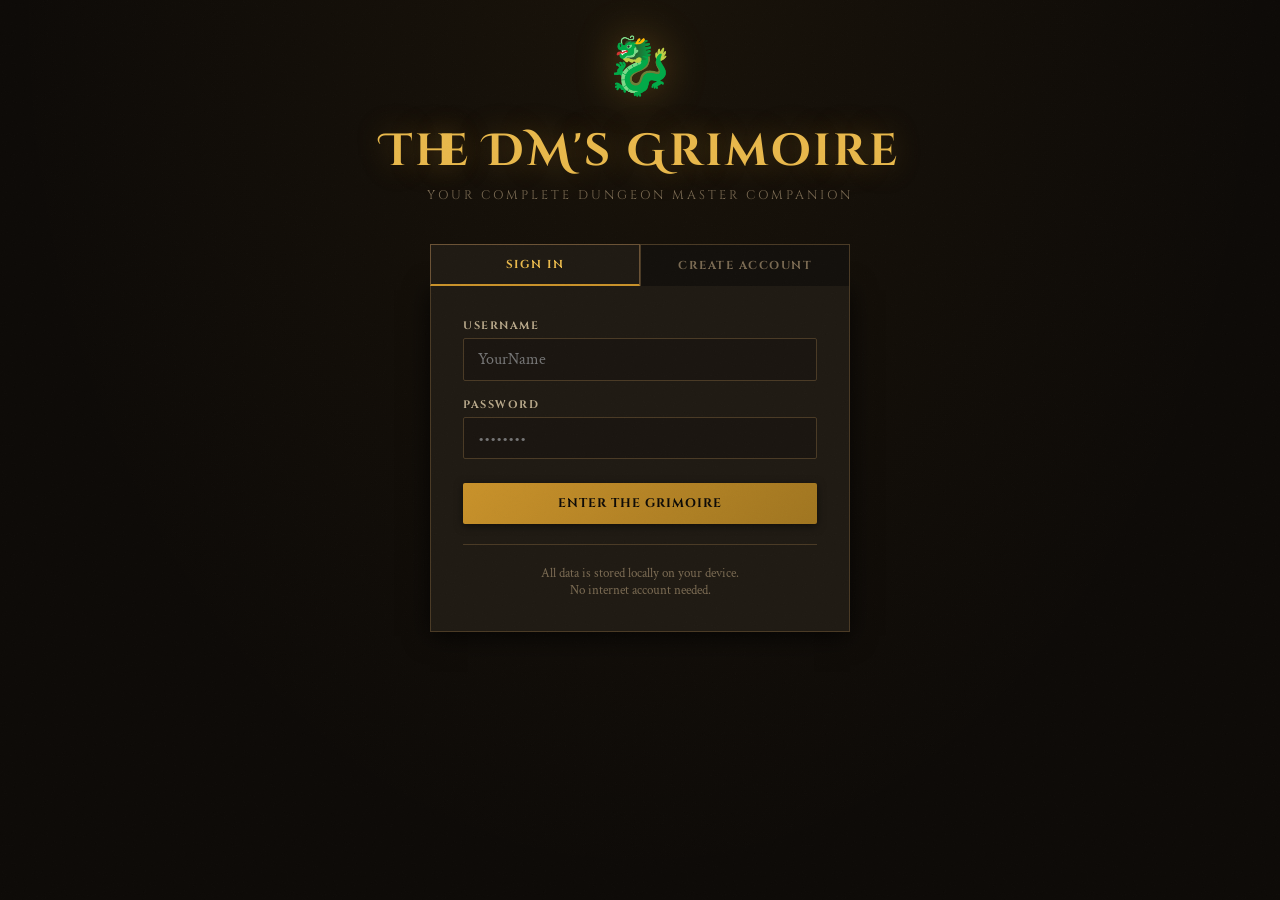
<file: index.html>
<!DOCTYPE html>
<html lang="en">
<head>
<meta charset="UTF-8">
<meta name="viewport" content="width=device-width, initial-scale=1.0">
<title>The DM's Grimoire — Login</title>
<link href="https://fonts.googleapis.com/css2?family=Cinzel+Decorative:wght@400;700&family=Cinzel:wght@400;600;700&family=Crimson+Text:ital,wght@0,400;0,600;1,400&display=swap" rel="stylesheet">
<style>
  :root {
    --bg: #0d0a07; --bg2: #13100c; --bg3: #1a1510;
    --panel: #1f1a13; --panel2: #26201a;
    --border: #4a3a25; --border2: #6b5235;
    --gold: #c9922a; --gold2: #e8b84b; --gold3: #f5d27a;
    --red: #8b2020; --red2: #c0392b;
    --green: #2d6b3a; --green2: #3d9b52;
    --text: #e8dcc8; --text2: #b8a88a; --text3: #7a6a52;
    --shadow: 0 4px 24px rgba(0,0,0,0.8);
    --glow: 0 0 30px rgba(201,146,42,0.35);
  }
  * { box-sizing: border-box; margin: 0; padding: 0; }
  body {
    background: var(--bg);
    color: var(--text);
    font-family: 'Crimson Text', serif;
    min-height: 100vh;
    display: flex;
    flex-direction: column;
    align-items: center;
    justify-content: flex-start;
    padding: 2rem 1rem 4rem;
    background-image: radial-gradient(ellipse at 50% 0%, rgba(201,146,42,0.06) 0%, transparent 70%);
  }
  body::before {
    content: '';
    position: fixed; inset: 0;
    background-image: url("data:image/svg+xml,%3Csvg xmlns='http://www.w3.org/2000/svg' width='400' height='400'%3E%3Cfilter id='n'%3E%3CfeTurbulence type='fractalNoise' baseFrequency='0.9' numOctaves='4' stitchTiles='stitch'/%3E%3CfeColorMatrix type='saturate' values='0'/%3E%3C/filter%3E%3Crect width='400' height='400' filter='url(%23n)' opacity='0.04'/%3E%3C/svg%3E");
    pointer-events: none; z-index: 9999; opacity: 0.5;
  }
  h1 { font-family: 'Cinzel Decorative', cursive; font-size: clamp(1.6rem,4vw,2.8rem); color: var(--gold2); text-shadow: var(--glow); text-align: center; letter-spacing: 3px; margin-bottom: 0.3rem; }
  .tagline { font-family: 'Cinzel', serif; font-size: 0.78rem; letter-spacing: 3px; color: var(--text3); text-align: center; text-transform: uppercase; margin-bottom: 2.5rem; }
  .dragon { font-size: 3.5rem; display: block; text-align: center; margin-bottom: 1rem; filter: drop-shadow(0 0 20px rgba(201,146,42,0.4)); }

  .tabs { display: flex; margin-bottom: 0; }
  .tab-btn {
    flex: 1; background: var(--bg2); border: 1px solid var(--border); color: var(--text3);
    font-family: 'Cinzel', serif; font-size: 0.72rem; font-weight: 700; letter-spacing: 1.5px;
    text-transform: uppercase; padding: 0.75rem; cursor: pointer; transition: all 0.2s;
    border-bottom: none;
  }
  .tab-btn.active { background: var(--panel); color: var(--gold2); border-color: var(--border2); border-bottom: 2px solid var(--gold); }

  .auth-box {
    background: var(--panel);
    border: 1px solid var(--border);
    border-top: none;
    padding: 2rem;
    width: 100%;
    max-width: 420px;
    box-shadow: var(--shadow);
  }
  .form-group { margin-bottom: 1rem; }
  label { font-family: 'Cinzel', serif; font-size: 0.68rem; font-weight: 700; letter-spacing: 1.5px; text-transform: uppercase; color: var(--text2); display: block; margin-bottom: 0.35rem; }
  input {
    background: var(--bg3); border: 1px solid var(--border); color: var(--text);
    font-family: 'Crimson Text', serif; font-size: 1rem; padding: 0.6rem 0.85rem;
    border-radius: 2px; width: 100%; transition: border-color 0.2s;
  }
  input:focus { outline: none; border-color: var(--gold); box-shadow: 0 0 0 2px rgba(201,146,42,0.15); }
  .btn {
    background: linear-gradient(135deg, var(--gold) 0%, #a07520 100%);
    color: #0d0a07; font-family: 'Cinzel', serif; font-size: 0.78rem; font-weight: 700;
    letter-spacing: 1px; text-transform: uppercase; border: none;
    padding: 0.75rem 1.5rem; cursor: pointer; border-radius: 2px; width: 100%;
    transition: all 0.2s; box-shadow: 0 2px 8px rgba(0,0,0,0.5); margin-top: 0.5rem;
  }
  .btn:hover { filter: brightness(1.15); }
  .btn-ghost { background: transparent; border: 1px solid var(--border2); color: var(--text2); }
  .btn-ghost:hover { border-color: var(--gold); color: var(--gold); background: rgba(201,146,42,0.05); }
  .error { color: var(--red2); font-size: 0.85rem; margin-top: 0.5rem; text-align: center; }
  .success { color: var(--green2); font-size: 0.85rem; margin-top: 0.5rem; text-align: center; }
  .divider { border: none; border-top: 1px solid var(--border); margin: 1.25rem 0; }
  .hint { color: var(--text3); font-size: 0.82rem; text-align: center; margin-top: 0.75rem; }

  /* Campaign Manager */
  .campaigns-section { width: 100%; max-width: 800px; margin-top: 2.5rem; }
  .campaigns-header { display: flex; align-items: center; justify-content: space-between; margin-bottom: 1rem; }
  .campaigns-header h2 { font-family: 'Cinzel', serif; font-size: 1rem; color: var(--gold2); letter-spacing: 1px; }
  .campaign-grid { display: grid; grid-template-columns: repeat(auto-fill, minmax(220px, 1fr)); gap: 1rem; }
  .campaign-card {
    background: var(--panel); border: 1px solid var(--border); padding: 1.25rem;
    cursor: pointer; transition: all 0.2s; position: relative;
  }
  .campaign-card:hover { border-color: var(--gold); background: var(--panel2); transform: translateY(-2px); box-shadow: 0 6px 20px rgba(0,0,0,0.5); }
  .campaign-card .c-icon { font-size: 2rem; display: block; margin-bottom: 0.5rem; }
  .campaign-card .c-name { font-family: 'Cinzel', serif; font-size: 0.95rem; color: var(--gold3); margin-bottom: 0.2rem; }
  .campaign-card .c-info { font-size: 0.82rem; color: var(--text3); }
  .campaign-card .c-delete {
    position: absolute; top: 0.5rem; right: 0.5rem;
    background: none; border: none; color: var(--text3); cursor: pointer; font-size: 0.9rem;
    opacity: 0; transition: opacity 0.2s;
  }
  .campaign-card:hover .c-delete { opacity: 1; }
  .campaign-card .c-delete:hover { color: var(--red2); }
  .new-campaign-card {
    background: transparent; border: 2px dashed var(--border);
    display: flex; flex-direction: column; align-items: center; justify-content: center;
    gap: 0.5rem; padding: 2rem; cursor: pointer; transition: all 0.2s; color: var(--text3);
    font-family: 'Cinzel', serif; font-size: 0.75rem; letter-spacing: 1px; text-transform: uppercase;
  }
  .new-campaign-card:hover { border-color: var(--gold); color: var(--gold); }

  /* Modal */
  .modal-overlay { display: none; position: fixed; inset: 0; background: rgba(0,0,0,0.85); z-index: 1000; align-items: center; justify-content: center; }
  .modal-overlay.open { display: flex; }
  .modal { background: var(--panel); border: 2px solid var(--border); padding: 2rem; width: 100%; max-width: 400px; box-shadow: var(--shadow); }
  .modal h3 { font-family: 'Cinzel', serif; font-size: 1rem; color: var(--gold2); margin-bottom: 1.25rem; }
  .modal-row { display: flex; gap: 0.75rem; margin-top: 1rem; }

  .who-banner { background: var(--bg2); border: 1px solid var(--border); padding: 0.6rem 1rem; display: flex; justify-content: space-between; align-items: center; width: 100%; max-width: 800px; margin-bottom: 1.5rem; font-size: 0.85rem; color: var(--text2); }
  .who-banner strong { color: var(--gold3); font-family: 'Cinzel', serif; }
  .who-banner button { background: none; border: none; color: var(--text3); cursor: pointer; font-family: 'Cinzel', serif; font-size: 0.7rem; letter-spacing: 1px; text-transform: uppercase; }
  .who-banner button:hover { color: var(--red2); }

  #auth-section { width: 100%; max-width: 420px; }
</style>
</head>
<body>

<span class="dragon">🐉</span>
<h1>The DM's Grimoire</h1>
<div class="tagline">Your Complete Dungeon Master Companion</div>

<div id="auth-section">
  <div class="tabs">
    <button class="tab-btn active" id="tab-login" onclick="switchTab('login')">Sign In</button>
    <button class="tab-btn" id="tab-register" onclick="switchTab('register')">Create Account</button>
  </div>

  <div class="auth-box" id="login-box">
    <div class="form-group"><label>Username</label><input id="login-user" placeholder="YourName" autocomplete="username"></div>
    <div class="form-group"><label>Password</label><input id="login-pass" type="password" placeholder="••••••••" autocomplete="current-password" onkeydown="if(event.key==='Enter')doLogin()"></div>
    <button class="btn" onclick="doLogin()">Enter the Grimoire</button>
    <div id="login-msg"></div>
    <hr class="divider">
    <div class="hint">All data is stored locally on your device.<br>No internet account needed.</div>
  </div>

  <div class="auth-box" id="register-box" style="display:none;">
    <div class="form-group"><label>Choose a Username</label><input id="reg-user" placeholder="DungeonMaster42"></div>
    <div class="form-group"><label>Create Password</label><input id="reg-pass" type="password" placeholder="••••••••"></div>
    <div class="form-group"><label>Confirm Password</label><input id="reg-pass2" type="password" placeholder="••••••••" onkeydown="if(event.key==='Enter')doRegister()"></div>
    <button class="btn" onclick="doRegister()">Create Account</button>
    <div id="register-msg"></div>
    <hr class="divider">
    <div class="hint">Your data never leaves your browser.<br>This is a local account only.</div>
  </div>
</div>

<div id="campaigns-section" class="campaigns-section" style="display:none;">
  <div id="who-banner" class="who-banner" style="display:none;">
    <span>Signed in as <strong id="banner-user"></strong></span>
    <button onclick="logout()">Sign Out</button>
  </div>
  <div class="campaigns-header">
    <h2>⚔ Your Campaigns</h2>
    <span style="font-size:0.8rem;color:var(--text3);">Select a campaign to open the Grimoire</span>
  </div>
  <div class="campaign-grid" id="campaign-grid"></div>
</div>

<!-- New Campaign Modal -->
<div class="modal-overlay" id="new-camp-modal">
  <div class="modal">
    <h3>✦ New Campaign</h3>
    <div class="form-group"><label>Campaign Name</label><input id="nc-name" placeholder="The Lost Mines of Phandelver"></div>
    <div class="form-group"><label>Campaign Tagline / Description</label><input id="nc-desc" placeholder="A band of heroes face an ancient evil..."></div>
    <div class="form-group">
      <label>Icon</label>
      <div style="display:flex;flex-wrap:wrap;gap:0.5rem;margin-top:0.3rem;" id="icon-picker">
        🐉 ⚔ 🏰 🗺 💀 🌲 🔥 🧙 🛡 🗡 👁 🏹 🌑 🏛 🔮 ⚗
      </div>
    </div>
    <div class="modal-row">
      <button class="btn" onclick="createCampaign()" style="flex:1;">Create Campaign</button>
      <button class="btn btn-ghost" onclick="closeModal()" style="flex:0 0 auto;width:auto;padding:0.75rem 1.25rem;">Cancel</button>
    </div>
  </div>
</div>

<script>
// ===== SIMPLE LOCAL AUTH =====
// Passwords are stored as a simple hash (NOT for real security, just for local multi-user separation)
function simpleHash(str) {
  let h = 0;
  for(let i = 0; i < str.length; i++) { h = ((h << 5) - h) + str.charCodeAt(i); h |= 0; }
  return h.toString(36);
}

function getUsers() { return JSON.parse(localStorage.getItem('grimoire-users') || '{}'); }
function saveUsers(u) { localStorage.setItem('grimoire-users', JSON.stringify(u)); }
function getCurrentUser() { return localStorage.getItem('grimoire-current-user'); }
function setCurrentUser(u) { localStorage.setItem('grimoire-current-user', u); }

function switchTab(tab) {
  document.getElementById('tab-login').classList.toggle('active', tab === 'login');
  document.getElementById('tab-register').classList.toggle('active', tab === 'register');
  document.getElementById('login-box').style.display = tab === 'login' ? 'block' : 'none';
  document.getElementById('register-box').style.display = tab === 'register' ? 'block' : 'none';
}

function doLogin() {
  const user = document.getElementById('login-user').value.trim();
  const pass = document.getElementById('login-pass').value;
  const msg = document.getElementById('login-msg');
  if(!user || !pass) { msg.className='error'; msg.textContent='Enter username and password.'; return; }
  const users = getUsers();
  if(!users[user]) { msg.className='error'; msg.textContent='Account not found. Create one first.'; return; }
  if(users[user].hash !== simpleHash(pass)) { msg.className='error'; msg.textContent='Incorrect password.'; return; }
  setCurrentUser(user);
  showCampaigns();
}

function doRegister() {
  const user = document.getElementById('reg-user').value.trim();
  const pass = document.getElementById('reg-pass').value;
  const pass2 = document.getElementById('reg-pass2').value;
  const msg = document.getElementById('register-msg');
  if(!user || !pass) { msg.className='error'; msg.textContent='Fill in all fields.'; return; }
  if(pass !== pass2) { msg.className='error'; msg.textContent='Passwords do not match.'; return; }
  if(user.length < 2) { msg.className='error'; msg.textContent='Username too short.'; return; }
  const users = getUsers();
  if(users[user]) { msg.className='error'; msg.textContent='Username already exists.'; return; }
  users[user] = { hash: simpleHash(pass), campaigns: [] };
  saveUsers(users);
  setCurrentUser(user);
  msg.className='success'; msg.textContent='Account created!';
  setTimeout(showCampaigns, 400);
}

function logout() {
  localStorage.removeItem('grimoire-current-user');
  document.getElementById('campaigns-section').style.display = 'none';
  document.getElementById('auth-section').style.display = 'block';
  document.getElementById('login-user').value = '';
  document.getElementById('login-pass').value = '';
  document.getElementById('login-msg').textContent = '';
}

function showCampaigns() {
  const user = getCurrentUser();
  document.getElementById('auth-section').style.display = 'none';
  document.getElementById('campaigns-section').style.display = 'block';
  document.getElementById('who-banner').style.display = 'flex';
  document.getElementById('banner-user').textContent = user;
  renderCampaigns();
}

function getUserData() {
  const user = getCurrentUser();
  const users = getUsers();
  return users[user] || { campaigns: [] };
}

function saveUserData(data) {
  const user = getCurrentUser();
  const users = getUsers();
  users[user] = { ...users[user], ...data };
  saveUsers(users);
}

function renderCampaigns() {
  const data = getUserData();
  const campaigns = data.campaigns || [];
  const grid = document.getElementById('campaign-grid');
  grid.innerHTML = campaigns.map((c, i) => `
    <div class="campaign-card" onclick="openCampaign(${i})">
      <button class="c-delete" onclick="event.stopPropagation();deleteCampaign(${i})" title="Delete campaign">✕</button>
      <span class="c-icon">${c.icon || '🐉'}</span>
      <div class="c-name">${c.name}</div>
      <div class="c-info">${c.desc || 'No description'}</div>
      <div class="c-info" style="margin-top:0.5rem;color:var(--text3);">Session ${c.session || 1} · ${c.characters || 0} characters</div>
    </div>
  `).join('') + `
    <div class="new-campaign-card" onclick="openNewCampaignModal()">
      <span style="font-size:2rem;">＋</span>
      <span>New Campaign</span>
    </div>`;
}

let selectedIcon = '🐉';

function openNewCampaignModal() {
  const modal = document.getElementById('new-camp-modal');
  modal.classList.add('open');
  // Build icon picker
  const icons = ['🐉','⚔','🏰','🗺','💀','🌲','🔥','🧙','🛡','🗡','👁','🏹','🌑','🏛','🔮','⚗'];
  document.getElementById('icon-picker').innerHTML = icons.map(ic =>
    `<span style="font-size:1.5rem;cursor:pointer;padding:0.25rem;border:2px solid ${ic===selectedIcon?'var(--gold)':'transparent'};border-radius:4px;" onclick="selectIcon('${ic}',this)">${ic}</span>`
  ).join('');
}

function selectIcon(ic, el) {
  selectedIcon = ic;
  document.querySelectorAll('#icon-picker span').forEach(s => s.style.borderColor = 'transparent');
  el.style.borderColor = 'var(--gold)';
}

function closeModal() { document.getElementById('new-camp-modal').classList.remove('open'); }

function createCampaign() {
  const name = document.getElementById('nc-name').value.trim();
  const desc = document.getElementById('nc-desc').value.trim();
  if(!name) return alert('Enter a campaign name');
  const data = getUserData();
  if(!data.campaigns) data.campaigns = [];
  const campId = 'camp_' + Date.now();
  data.campaigns.push({ name, desc, icon: selectedIcon, id: campId, session: 1, characters: 0 });
  saveUserData(data);
  // Create empty campaign data store
  localStorage.setItem('grimoire-camp-' + campId, JSON.stringify({ campaignId: campId, campaignName: name }));
  closeModal();
  renderCampaigns();
}

function deleteCampaign(idx) {
  if(!confirm('Delete this campaign and ALL its data? This cannot be undone.')) return;
  const data = getUserData();
  const camp = data.campaigns[idx];
  if(camp) localStorage.removeItem('grimoire-camp-' + camp.id);
  data.campaigns.splice(idx, 1);
  saveUserData(data);
  renderCampaigns();
}

function openCampaign(idx) {
  const data = getUserData();
  const camp = data.campaigns[idx];
  // Store which campaign is active
  sessionStorage.setItem('grimoire-active-camp', camp.id);
  sessionStorage.setItem('grimoire-active-camp-name', camp.name);
  sessionStorage.setItem('grimoire-active-user', getCurrentUser());
  sessionStorage.setItem('grimoire-active-camp-idx', idx);
  window.location.href = 'grimoire.html';
}

// Auto-login if session persists
window.onload = () => {
  const user = getCurrentUser();
  if(user) { showCampaigns(); }
};
</script>
</body>
</html>
</file>
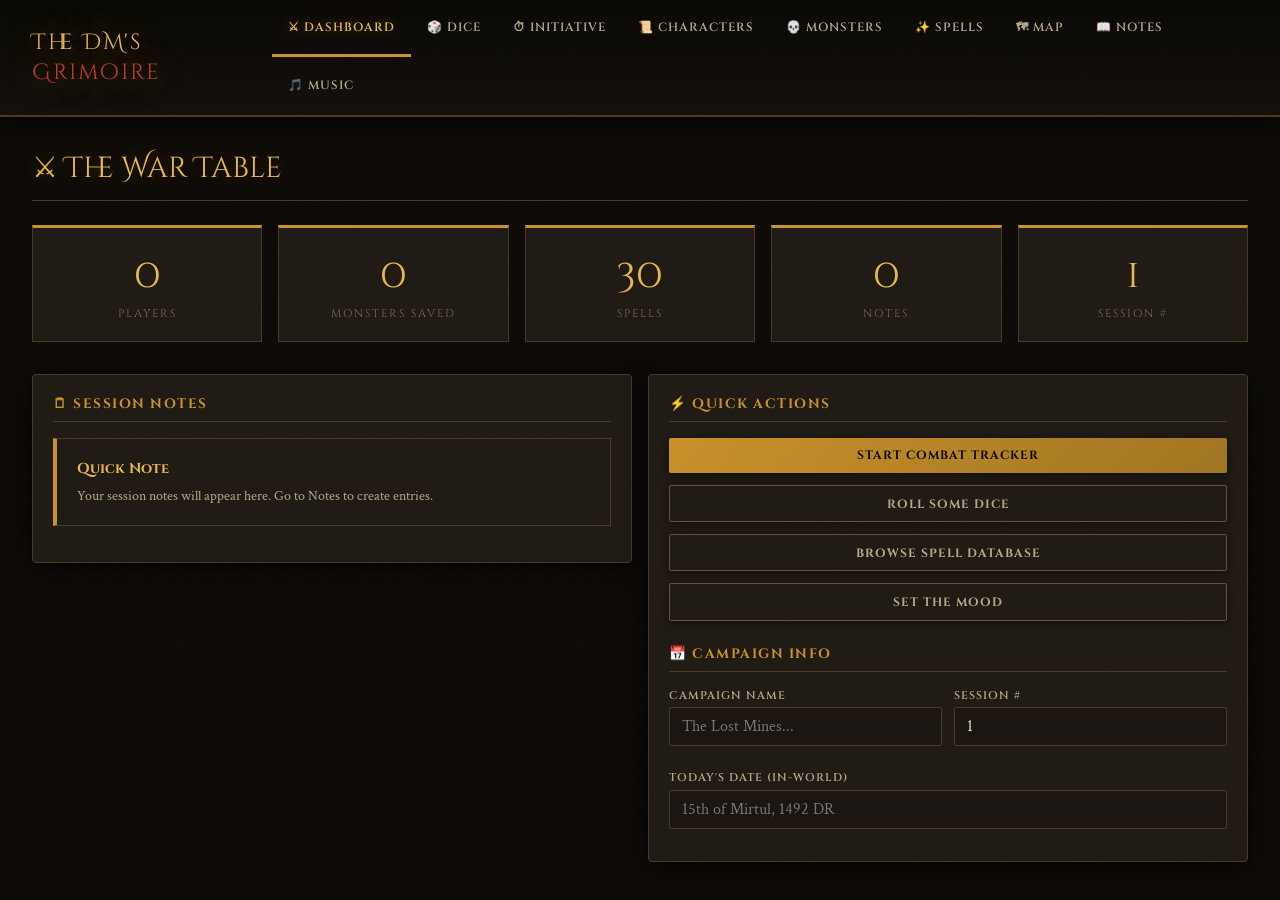
<file: dnd-dm-toolkit.html>
<!DOCTYPE html>
<html lang="en">
<head>
<meta charset="UTF-8">
<meta name="viewport" content="width=device-width, initial-scale=1.0">
<title>The DM's Grimoire</title>
<link rel="preconnect" href="https://fonts.googleapis.com">
<link href="https://fonts.googleapis.com/css2?family=Cinzel+Decorative:wght@400;700&family=Cinzel:wght@400;600;700&family=Crimson+Text:ital,wght@0,400;0,600;1,400&display=swap" rel="stylesheet">
<style>
  :root {
    --bg: #0d0a07;
    --bg2: #13100c;
    --bg3: #1a1510;
    --panel: #1f1a13;
    --panel2: #26201a;
    --border: #4a3a25;
    --border2: #6b5235;
    --gold: #c9922a;
    --gold2: #e8b84b;
    --gold3: #f5d27a;
    --red: #8b2020;
    --red2: #c0392b;
    --green: #2d6b3a;
    --green2: #3d9b52;
    --text: #e8dcc8;
    --text2: #b8a88a;
    --text3: #7a6a52;
    --accent: #9b59b6;
    --accent2: #c678e0;
    --shadow: 0 4px 24px rgba(0,0,0,0.8);
    --glow: 0 0 20px rgba(201,146,42,0.3);
  }

  * { box-sizing: border-box; margin: 0; padding: 0; }

  body {
    background: var(--bg);
    color: var(--text);
    font-family: 'Crimson Text', serif;
    font-size: 17px;
    min-height: 100vh;
    overflow-x: hidden;
  }

  /* Parchment texture overlay */
  body::before {
    content: '';
    position: fixed;
    inset: 0;
    background-image: url("data:image/svg+xml,%3Csvg xmlns='http://www.w3.org/2000/svg' width='400' height='400'%3E%3Cfilter id='noise'%3E%3CfeTurbulence type='fractalNoise' baseFrequency='0.9' numOctaves='4' stitchTiles='stitch'/%3E%3CfeColorMatrix type='saturate' values='0'/%3E%3C/filter%3E%3Crect width='400' height='400' filter='url(%23noise)' opacity='0.04'/%3E%3C/svg%3E");
    pointer-events: none;
    z-index: 9999;
    opacity: 0.5;
  }

  /* ===== HEADER ===== */
  header {
    background: linear-gradient(180deg, #0a0804 0%, var(--bg2) 100%);
    border-bottom: 2px solid var(--border);
    padding: 0 2rem;
    display: flex;
    align-items: center;
    justify-content: space-between;
    position: sticky;
    top: 0;
    z-index: 100;
    box-shadow: 0 2px 30px rgba(0,0,0,0.9);
  }

  .logo {
    font-family: 'Cinzel Decorative', cursive;
    font-size: 1.4rem;
    color: var(--gold2);
    text-shadow: 0 0 30px rgba(232,184,75,0.5);
    padding: 1rem 0;
    letter-spacing: 2px;
  }
  .logo span { color: var(--red2); }

  nav {
    display: flex;
    gap: 0;
    flex-wrap: wrap;
  }

  nav button {
    background: none;
    border: none;
    color: var(--text2);
    font-family: 'Cinzel', serif;
    font-size: 0.75rem;
    font-weight: 600;
    letter-spacing: 1px;
    text-transform: uppercase;
    padding: 1.2rem 1rem;
    cursor: pointer;
    transition: all 0.2s;
    border-bottom: 3px solid transparent;
    position: relative;
  }
  nav button:hover { color: var(--gold3); }
  nav button.active {
    color: var(--gold2);
    border-bottom-color: var(--gold);
    text-shadow: 0 0 15px rgba(232,184,75,0.4);
  }

  /* ===== MAIN LAYOUT ===== */
  main { padding: 2rem; max-width: 1600px; margin: 0 auto; }

  .page { display: none; animation: fadeIn 0.3s ease; }
  .page.active { display: block; }

  @keyframes fadeIn {
    from { opacity: 0; transform: translateY(8px); }
    to { opacity: 1; transform: translateY(0); }
  }

  /* ===== COMMON COMPONENTS ===== */
  h1, h2, h3 { font-family: 'Cinzel', serif; }

  .page-title {
    font-family: 'Cinzel Decorative', cursive;
    font-size: 1.8rem;
    color: var(--gold2);
    text-shadow: var(--glow);
    margin-bottom: 1.5rem;
    padding-bottom: 0.75rem;
    border-bottom: 1px solid var(--border);
    display: flex;
    align-items: center;
    gap: 0.75rem;
  }

  .card {
    background: var(--panel);
    border: 1px solid var(--border);
    border-radius: 4px;
    padding: 1.25rem;
    box-shadow: var(--shadow);
  }

  .card-title {
    font-family: 'Cinzel', serif;
    font-size: 0.85rem;
    font-weight: 700;
    letter-spacing: 1.5px;
    text-transform: uppercase;
    color: var(--gold);
    margin-bottom: 1rem;
    padding-bottom: 0.5rem;
    border-bottom: 1px solid var(--border);
  }

  .btn {
    background: linear-gradient(135deg, var(--gold) 0%, #a07520 100%);
    color: #0d0a07;
    font-family: 'Cinzel', serif;
    font-size: 0.75rem;
    font-weight: 700;
    letter-spacing: 1px;
    text-transform: uppercase;
    border: none;
    padding: 0.6rem 1.2rem;
    cursor: pointer;
    border-radius: 2px;
    transition: all 0.2s;
    box-shadow: 0 2px 8px rgba(0,0,0,0.5);
  }
  .btn:hover { filter: brightness(1.15); transform: translateY(-1px); box-shadow: 0 4px 16px rgba(201,146,42,0.4); }
  .btn:active { transform: translateY(0); }

  .btn-red {
    background: linear-gradient(135deg, var(--red2) 0%, var(--red) 100%);
    color: var(--text);
  }

  .btn-ghost {
    background: transparent;
    border: 1px solid var(--border2);
    color: var(--text2);
  }
  .btn-ghost:hover { border-color: var(--gold); color: var(--gold); background: rgba(201,146,42,0.05); }

  .btn-sm { padding: 0.35rem 0.75rem; font-size: 0.65rem; }

  input, select, textarea {
    background: var(--bg3);
    border: 1px solid var(--border);
    color: var(--text);
    font-family: 'Crimson Text', serif;
    font-size: 1rem;
    padding: 0.5rem 0.75rem;
    border-radius: 2px;
    width: 100%;
    transition: border-color 0.2s;
  }
  input:focus, select:focus, textarea:focus {
    outline: none;
    border-color: var(--gold);
    box-shadow: 0 0 0 2px rgba(201,146,42,0.15);
  }
  select option { background: var(--bg2); }

  label {
    font-family: 'Cinzel', serif;
    font-size: 0.7rem;
    font-weight: 600;
    letter-spacing: 1px;
    text-transform: uppercase;
    color: var(--text2);
    display: block;
    margin-bottom: 0.3rem;
  }

  .form-row { display: grid; grid-template-columns: repeat(auto-fit, minmax(120px, 1fr)); gap: 0.75rem; margin-bottom: 0.75rem; }
  .form-group { margin-bottom: 0.75rem; }

  .tag {
    display: inline-block;
    background: rgba(201,146,42,0.15);
    border: 1px solid var(--border);
    color: var(--gold3);
    font-family: 'Cinzel', serif;
    font-size: 0.65rem;
    font-weight: 600;
    letter-spacing: 1px;
    text-transform: uppercase;
    padding: 0.2rem 0.5rem;
    border-radius: 2px;
    margin: 0.15rem;
  }
  .tag.school-abjuration { background: rgba(52,152,219,0.15); color: #5dade2; border-color: #2e86c1; }
  .tag.school-evocation { background: rgba(192,57,43,0.15); color: #e74c3c; border-color: #c0392b; }
  .tag.school-illusion { background: rgba(155,89,182,0.15); color: #c39bd3; border-color: #7d3c98; }
  .tag.school-necromancy { background: rgba(40,40,50,0.8); color: #a9cce3; border-color: #566573; }
  .tag.school-transmutation { background: rgba(46,125,50,0.15); color: #58d68d; border-color: #1e8449; }
  .tag.school-divination { background: rgba(241,196,15,0.15); color: #f9e79f; border-color: #b7950b; }
  .tag.school-enchantment { background: rgba(220,80,150,0.15); color: #f1948a; border-color: #c0392b; }
  .tag.school-conjuration { background: rgba(0,150,136,0.15); color: #76d7c4; border-color: #0e6655; }

  /* ===== DASHBOARD ===== */
  .dashboard-grid {
    display: grid;
    grid-template-columns: repeat(auto-fit, minmax(200px, 1fr));
    gap: 1rem;
    margin-bottom: 2rem;
  }

  .stat-card {
    background: var(--panel);
    border: 1px solid var(--border);
    border-top: 3px solid var(--gold);
    padding: 1.25rem;
    text-align: center;
  }
  .stat-card .num {
    font-family: 'Cinzel Decorative', cursive;
    font-size: 2.5rem;
    color: var(--gold2);
    display: block;
  }
  .stat-card .label {
    font-family: 'Cinzel', serif;
    font-size: 0.7rem;
    letter-spacing: 2px;
    text-transform: uppercase;
    color: var(--text3);
    display: block;
    margin-top: 0.25rem;
  }

  .session-note {
    background: var(--panel);
    border: 1px solid var(--border);
    border-left: 4px solid var(--gold);
    padding: 1.25rem;
    margin-bottom: 1rem;
  }
  .session-note h3 { font-family: 'Cinzel', serif; font-size: 0.9rem; color: var(--gold2); margin-bottom: 0.5rem; }

  /* ===== DICE ROLLER ===== */
  .dice-grid {
    display: flex;
    flex-wrap: wrap;
    gap: 1rem;
    margin-bottom: 2rem;
    justify-content: center;
  }

  .die-btn {
    background: var(--panel);
    border: 2px solid var(--border2);
    color: var(--text);
    font-family: 'Cinzel Decorative', cursive;
    font-size: 1.1rem;
    width: 90px;
    height: 90px;
    cursor: pointer;
    transition: all 0.2s;
    display: flex;
    flex-direction: column;
    align-items: center;
    justify-content: center;
    gap: 0.25rem;
    position: relative;
    clip-path: polygon(50% 0%, 95% 25%, 95% 75%, 50% 100%, 5% 75%, 5% 25%);
  }
  .die-btn:hover {
    border-color: var(--gold);
    background: var(--panel2);
    color: var(--gold2);
    transform: scale(1.08);
    box-shadow: 0 0 20px rgba(201,146,42,0.3);
  }
  .die-btn .die-label { font-size: 0.65rem; font-family: 'Cinzel', serif; letter-spacing: 1px; color: var(--text3); }

  .dice-controls {
    display: flex;
    gap: 1rem;
    align-items: flex-end;
    margin-bottom: 1.5rem;
    flex-wrap: wrap;
  }

  .roll-result {
    background: var(--bg3);
    border: 2px solid var(--border);
    border-radius: 4px;
    padding: 1.5rem;
    text-align: center;
    margin-bottom: 1.5rem;
  }
  .roll-total {
    font-family: 'Cinzel Decorative', cursive;
    font-size: 4rem;
    color: var(--gold2);
    text-shadow: 0 0 40px rgba(232,184,75,0.5);
    display: block;
    line-height: 1;
  }
  .roll-breakdown {
    color: var(--text3);
    font-size: 0.95rem;
    margin-top: 0.5rem;
  }
  .roll-history {
    max-height: 200px;
    overflow-y: auto;
  }
  .roll-entry {
    display: flex;
    justify-content: space-between;
    padding: 0.4rem 0;
    border-bottom: 1px solid rgba(74,58,37,0.3);
    font-size: 0.9rem;
    color: var(--text2);
  }
  .roll-entry .total { color: var(--gold); font-weight: 600; }

  @keyframes rollAnim {
    0% { transform: scale(1.5) rotate(-10deg); opacity: 0; }
    60% { transform: scale(0.9) rotate(5deg); }
    100% { transform: scale(1) rotate(0deg); opacity: 1; }
  }
  .rolling { animation: rollAnim 0.4s cubic-bezier(0.175, 0.885, 0.32, 1.275); }

  /* ===== CHARACTER SHEETS ===== */
  .chars-grid {
    display: grid;
    grid-template-columns: 260px 1fr;
    gap: 1.5rem;
  }

  .char-list { display: flex; flex-direction: column; gap: 0.5rem; }
  .char-item {
    background: var(--panel);
    border: 1px solid var(--border);
    padding: 0.75rem 1rem;
    cursor: pointer;
    transition: all 0.2s;
    display: flex;
    align-items: center;
    gap: 0.75rem;
  }
  .char-item:hover, .char-item.active { border-color: var(--gold); background: var(--panel2); }
  .char-item.active { border-left: 3px solid var(--gold); }
  .char-avatar {
    width: 36px; height: 36px;
    background: var(--bg3);
    border: 1px solid var(--border);
    border-radius: 50%;
    display: flex; align-items: center; justify-content: center;
    font-size: 1.2rem;
  }
  .char-info .char-name { font-family: 'Cinzel', serif; font-size: 0.85rem; color: var(--gold3); }
  .char-info .char-sub { font-size: 0.78rem; color: var(--text3); }

  .char-type-tabs {
    display: flex;
    gap: 0.5rem;
    margin-bottom: 1rem;
  }
  .type-tab {
    background: transparent;
    border: 1px solid var(--border);
    color: var(--text2);
    font-family: 'Cinzel', serif;
    font-size: 0.7rem;
    font-weight: 600;
    letter-spacing: 1px;
    text-transform: uppercase;
    padding: 0.4rem 0.9rem;
    cursor: pointer;
    border-radius: 2px;
    transition: all 0.2s;
  }
  .type-tab.active, .type-tab:hover { background: var(--gold); color: #0d0a07; border-color: var(--gold); }

  .sheet-view { display: none; }
  .sheet-view.active { display: block; }

  .sheet-header {
    display: grid;
    grid-template-columns: 1fr auto;
    gap: 1rem;
    margin-bottom: 1.5rem;
    align-items: start;
  }

  .ability-grid {
    display: grid;
    grid-template-columns: repeat(6, 1fr);
    gap: 0.5rem;
    margin-bottom: 1.5rem;
  }

  .ability-box {
    background: var(--bg3);
    border: 2px solid var(--border);
    text-align: center;
    padding: 0.5rem 0.25rem;
    border-radius: 4px;
  }
  .ability-box .ability-name { font-family: 'Cinzel', serif; font-size: 0.6rem; letter-spacing: 1px; text-transform: uppercase; color: var(--text3); }
  .ability-box .ability-score { font-family: 'Cinzel Decorative', cursive; font-size: 1.6rem; color: var(--gold2); }
  .ability-box .ability-mod { font-size: 0.85rem; color: var(--text2); }
  .ability-box input { background: transparent; border: none; text-align: center; font-family: 'Cinzel Decorative', cursive; font-size: 1.4rem; color: var(--gold2); width: 100%; padding: 0; }
  .ability-box input:focus { outline: none; }

  .hp-bar-wrap { margin-bottom: 1.5rem; }
  .hp-bar {
    height: 20px;
    background: var(--bg3);
    border: 1px solid var(--border);
    border-radius: 2px;
    overflow: hidden;
    margin-top: 0.4rem;
  }
  .hp-fill {
    height: 100%;
    background: linear-gradient(90deg, var(--red2), #e74c3c);
    transition: width 0.4s ease;
    position: relative;
  }
  .hp-fill::after {
    content: '';
    position: absolute;
    top: 0; left: 0; right: 0;
    height: 50%;
    background: rgba(255,255,255,0.1);
  }

  .combat-stats { display: flex; gap: 0.75rem; flex-wrap: wrap; margin-bottom: 1.5rem; }
  .combat-stat {
    background: var(--bg3);
    border: 1px solid var(--border);
    padding: 0.6rem 1rem;
    text-align: center;
    min-width: 80px;
    flex: 1;
  }
  .combat-stat .val { font-family: 'Cinzel Decorative', cursive; font-size: 1.4rem; color: var(--gold); }
  .combat-stat .lbl { font-family: 'Cinzel', serif; font-size: 0.6rem; letter-spacing: 1px; text-transform: uppercase; color: var(--text3); display: block; }

  .skills-grid { display: grid; grid-template-columns: repeat(2, 1fr); gap: 0.25rem; }
  .skill-row {
    display: flex;
    align-items: center;
    gap: 0.5rem;
    padding: 0.25rem 0.5rem;
    font-size: 0.9rem;
    border-radius: 2px;
    transition: background 0.15s;
  }
  .skill-row:hover { background: var(--panel2); }
  .skill-check { width: 14px; height: 14px; border: 1px solid var(--border); border-radius: 50%; display: flex; align-items: center; justify-content: center; cursor: pointer; font-size: 0.5rem; flex-shrink: 0; }
  .skill-check.on { background: var(--gold); border-color: var(--gold); color: #000; }
  .skill-mod { font-family: 'Cinzel', serif; font-size: 0.75rem; color: var(--gold); min-width: 30px; text-align: right; }
  .skill-name { color: var(--text2); font-size: 0.85rem; }

  /* ===== SPELLS ===== */
  .spell-filters {
    display: flex;
    gap: 0.75rem;
    margin-bottom: 1.5rem;
    flex-wrap: wrap;
    align-items: center;
  }
  .spell-filters input { max-width: 250px; }
  .spell-filters select { max-width: 160px; }

  .spell-table { width: 100%; border-collapse: collapse; }
  .spell-table th {
    background: var(--bg3);
    font-family: 'Cinzel', serif;
    font-size: 0.7rem;
    font-weight: 700;
    letter-spacing: 1.5px;
    text-transform: uppercase;
    color: var(--gold);
    padding: 0.75rem;
    text-align: left;
    border-bottom: 2px solid var(--border);
    cursor: pointer;
    user-select: none;
  }
  .spell-table th:hover { color: var(--gold2); }
  .spell-table td {
    padding: 0.65rem 0.75rem;
    border-bottom: 1px solid rgba(74,58,37,0.3);
    font-size: 0.9rem;
    vertical-align: top;
  }
  .spell-table tr:hover td { background: var(--panel2); }
  .spell-table tr.expanded td { border-bottom: none; }
  .spell-row-detail {
    background: var(--bg3) !important;
    border-bottom: 1px solid var(--border) !important;
  }
  .spell-detail-inner {
    padding: 0.75rem;
    font-size: 0.9rem;
    color: var(--text2);
    line-height: 1.6;
    display: grid;
    grid-template-columns: 1fr 1fr;
    gap: 0.75rem;
  }
  .spell-detail-desc { grid-column: 1 / -1; }
  .spell-name { font-family: 'Cinzel', serif; font-size: 0.85rem; color: var(--gold3); cursor: pointer; }
  .spell-name:hover { text-decoration: underline; }
  .spell-level-badge {
    background: var(--bg3);
    border: 1px solid var(--border);
    color: var(--text2);
    font-family: 'Cinzel', serif;
    font-size: 0.7rem;
    font-weight: 700;
    padding: 0.15rem 0.4rem;
    border-radius: 2px;
  }

  /* ===== MAP BUILDER ===== */
  .map-toolbar {
    display: flex;
    gap: 0.5rem;
    margin-bottom: 1rem;
    flex-wrap: wrap;
    align-items: center;
    background: var(--panel);
    border: 1px solid var(--border);
    padding: 0.75rem;
  }
  .map-tool-btn {
    background: transparent;
    border: 1px solid var(--border);
    color: var(--text2);
    font-family: 'Cinzel', serif;
    font-size: 0.65rem;
    letter-spacing: 1px;
    text-transform: uppercase;
    padding: 0.4rem 0.75rem;
    cursor: pointer;
    transition: all 0.15s;
    border-radius: 2px;
  }
  .map-tool-btn:hover, .map-tool-btn.active { background: var(--gold); color: #0d0a07; border-color: var(--gold); }

  .tile-palette {
    display: flex;
    gap: 0.35rem;
    flex-wrap: wrap;
    padding: 0 0.5rem;
  }
  .tile-swatch {
    width: 28px; height: 28px;
    border: 2px solid transparent;
    cursor: pointer;
    border-radius: 2px;
    font-size: 1rem;
    display: flex; align-items: center; justify-content: center;
    transition: transform 0.15s;
  }
  .tile-swatch:hover { transform: scale(1.2); }
  .tile-swatch.active { border-color: var(--gold2); }

  #map-canvas {
    border: 2px solid var(--border);
    cursor: crosshair;
    display: block;
    image-rendering: pixelated;
    background: #1a1208;
    max-width: 100%;
  }

  .map-layout { display: grid; grid-template-columns: 1fr 200px; gap: 1rem; }
  .map-legend { display: flex; flex-direction: column; gap: 0.5rem; }
  .legend-item { display: flex; align-items: center; gap: 0.5rem; font-size: 0.85rem; }

  /* ===== INITIATIVE TRACKER ===== */
  .initiative-list { display: flex; flex-direction: column; gap: 0.5rem; }
  .initiative-item {
    background: var(--panel);
    border: 1px solid var(--border);
    padding: 0.75rem 1rem;
    display: grid;
    grid-template-columns: 40px 1fr auto auto auto;
    gap: 0.75rem;
    align-items: center;
    transition: all 0.2s;
  }
  .initiative-item.current {
    border-color: var(--gold);
    background: var(--panel2);
    box-shadow: 0 0 0 1px rgba(201,146,42,0.3), inset 4px 0 0 var(--gold);
  }
  .initiative-item.dead { opacity: 0.4; }
  .init-num {
    font-family: 'Cinzel Decorative', cursive;
    font-size: 1.3rem;
    color: var(--gold);
    text-align: center;
  }
  .init-name { font-family: 'Cinzel', serif; font-size: 0.9rem; }
  .init-hp-display { font-size: 0.85rem; color: var(--text2); }
  .init-hp-display .current-hp { color: var(--green2); }
  .init-hp-display .dead { color: var(--red2); }
  .round-display {
    font-family: 'Cinzel Decorative', cursive;
    font-size: 2rem;
    color: var(--gold);
    text-align: center;
    margin-bottom: 1.5rem;
  }
  .round-display span { font-size: 0.85rem; font-family: 'Cinzel', serif; color: var(--text3); display: block; }

  /* ===== CONDITIONS TRACKER ===== */
  .condition-tags { display: flex; flex-wrap: wrap; gap: 0.25rem; margin-top: 0.35rem; }
  .condition-tag {
    font-size: 0.65rem;
    font-family: 'Cinzel', serif;
    padding: 0.1rem 0.4rem;
    border-radius: 10px;
    cursor: pointer;
  }
  .cond-blinded { background: rgba(100,100,100,0.3); color: #aaa; border: 1px solid #666; }
  .cond-charmed { background: rgba(220,80,150,0.2); color: #e91e63; border: 1px solid #e91e63; }
  .cond-frightened { background: rgba(128,0,128,0.2); color: #b39ddb; border: 1px solid #7b1fa2; }
  .cond-paralyzed { background: rgba(255,165,0,0.2); color: #ff9800; border: 1px solid #e65100; }
  .cond-poisoned { background: rgba(76,175,80,0.2); color: #81c784; border: 1px solid #2e7d32; }
  .cond-stunned { background: rgba(33,150,243,0.2); color: #64b5f6; border: 1px solid #1565c0; }
  .cond-prone { background: rgba(161,136,127,0.2); color: #bcaaa4; border: 1px solid #5d4037; }
  .cond-invisible { background: rgba(200,200,255,0.1); color: #e0e0ff; border: 1px dashed #9fa8da; }
  .cond-unconscious { background: rgba(0,0,0,0.5); color: #78909c; border: 1px solid #37474f; }

  /* ===== NOTES ===== */
  .notes-layout { display: grid; grid-template-columns: 220px 1fr; gap: 1.5rem; }
  .note-list { display: flex; flex-direction: column; gap: 0.4rem; }
  .note-item {
    background: var(--panel);
    border: 1px solid var(--border);
    padding: 0.6rem 0.9rem;
    cursor: pointer;
    transition: all 0.2s;
    border-radius: 2px;
  }
  .note-item:hover, .note-item.active { border-color: var(--gold); }
  .note-item .note-title { font-family: 'Cinzel', serif; font-size: 0.8rem; color: var(--gold3); }
  .note-item .note-date { font-size: 0.72rem; color: var(--text3); }
  .note-editor { display: flex; flex-direction: column; gap: 0.75rem; }
  .note-editor textarea { min-height: 300px; resize: vertical; line-height: 1.7; }

  /* ===== SPOTIFY ===== */
  .spotify-section { display: grid; grid-template-columns: 1fr 1fr; gap: 1.5rem; margin-bottom: 1.5rem; }
  .spotify-embed iframe { border-radius: 2px; }
  .playlist-grid { display: grid; grid-template-columns: repeat(auto-fill, minmax(180px, 1fr)); gap: 0.75rem; margin-top: 0.75rem; }
  .playlist-card {
    background: var(--panel);
    border: 1px solid var(--border);
    padding: 1rem;
    cursor: pointer;
    transition: all 0.2s;
    text-align: center;
  }
  .playlist-card:hover { border-color: var(--gold); background: var(--panel2); }
  .playlist-card .pl-icon { font-size: 2rem; display: block; margin-bottom: 0.4rem; }
  .playlist-card .pl-name { font-family: 'Cinzel', serif; font-size: 0.78rem; color: var(--gold3); }
  .playlist-card .pl-desc { font-size: 0.75rem; color: var(--text3); margin-top: 0.2rem; }
  .spotify-input-row { display: flex; gap: 0.75rem; align-items: flex-end; }
  .spotify-input-row input { flex: 1; }

  /* ===== MONSTERS ===== */
  .monster-grid { display: grid; grid-template-columns: 240px 1fr; gap: 1.5rem; }
  .monster-card {
    background: var(--panel);
    border: 1px solid var(--border);
    border-top: 3px solid var(--red2);
  }
  .monster-stat-block { font-size: 0.88rem; line-height: 1.6; }
  .monster-stat-block .divider { border: none; border-top: 2px solid var(--red2); margin: 0.75rem 0; }
  .monster-stat-block .attr-row { display: flex; gap: 0.5rem; flex-wrap: wrap; }
  .monster-stat-block .attr { color: var(--text2); }
  .monster-stat-block .attr strong { color: var(--gold3); font-weight: 600; }
  .ability-row { display: grid; grid-template-columns: repeat(6, 1fr); gap: 0.25rem; text-align: center; }
  .ability-cell { background: var(--bg3); padding: 0.3rem; border: 1px solid var(--border); }
  .ability-cell .aname { font-family: 'Cinzel', serif; font-size: 0.6rem; color: var(--text3); letter-spacing: 0.5px; }
  .ability-cell .aval { font-family: 'Cinzel', serif; font-size: 0.85rem; color: var(--gold); }

  /* ===== SCROLLBAR ===== */
  ::-webkit-scrollbar { width: 6px; }
  ::-webkit-scrollbar-track { background: var(--bg2); }
  ::-webkit-scrollbar-thumb { background: var(--border2); border-radius: 3px; }
  ::-webkit-scrollbar-thumb:hover { background: var(--gold); }

  /* ===== RESPONSIVE ===== */
  @media (max-width: 900px) {
    .chars-grid, .notes-layout, .monster-grid, .map-layout { grid-template-columns: 1fr; }
    .spotify-section { grid-template-columns: 1fr; }
    .ability-grid { grid-template-columns: repeat(3, 1fr); }
    nav button { padding: 0.9rem 0.65rem; font-size: 0.65rem; }
    .logo { font-size: 1rem; }
    .die-btn { width: 70px; height: 70px; }
  }

  .flex-row { display: flex; gap: 0.75rem; align-items: center; flex-wrap: wrap; }
  .mt1 { margin-top: 1rem; }
  .mb1 { margin-bottom: 1rem; }
  .grid2 { display: grid; grid-template-columns: 1fr 1fr; gap: 1rem; }
  .grid3 { display: grid; grid-template-columns: repeat(3, 1fr); gap: 1rem; }
  .text-center { text-align: center; }
  .text-gold { color: var(--gold2); }
  .text-dim { color: var(--text3); font-size: 0.85rem; }
  .empty-state { text-align: center; padding: 3rem; color: var(--text3); }
  .empty-state .empty-icon { font-size: 3rem; display: block; margin-bottom: 1rem; }
</style>
</head>
<body>

<header>
  <div class="logo">The DM's <span>Grimoire</span></div>
  <nav>
    <button class="active" onclick="showPage('dashboard')">⚔ Dashboard</button>
    <button onclick="showPage('dice')">🎲 Dice</button>
    <button onclick="showPage('initiative')">⏱ Initiative</button>
    <button onclick="showPage('characters')">📜 Characters</button>
    <button onclick="showPage('monsters')">💀 Monsters</button>
    <button onclick="showPage('spells')">✨ Spells</button>
    <button onclick="showPage('map')">🗺 Map</button>
    <button onclick="showPage('notes')">📖 Notes</button>
    <button onclick="showPage('music')">🎵 Music</button>
  </nav>
</header>

<main>

<!-- ===== DASHBOARD ===== -->
<div id="page-dashboard" class="page active">
  <div class="page-title">⚔ The War Table</div>
  <div class="dashboard-grid" id="dash-stats">
    <div class="stat-card"><span class="num" id="dash-players">0</span><span class="label">Players</span></div>
    <div class="stat-card"><span class="num" id="dash-monsters">0</span><span class="label">Monsters Saved</span></div>
    <div class="stat-card"><span class="num" id="dash-spells">0</span><span class="label">Spells</span></div>
    <div class="stat-card"><span class="num" id="dash-notes">0</span><span class="label">Notes</span></div>
    <div class="stat-card"><span class="num" id="dash-session">1</span><span class="label">Session #</span></div>
  </div>
  <div class="grid2">
    <div>
      <div class="card">
        <div class="card-title">🗒 Session Notes</div>
        <div id="dash-session-notes">
          <div class="session-note">
            <h3>Quick Note</h3>
            <p style="color:var(--text2);font-size:0.9rem;">Your session notes will appear here. Go to Notes to create entries.</p>
          </div>
        </div>
      </div>
    </div>
    <div>
      <div class="card">
        <div class="card-title">⚡ Quick Actions</div>
        <div style="display:flex;flex-direction:column;gap:0.75rem;">
          <button class="btn" onclick="showPage('initiative')">Start Combat Tracker</button>
          <button class="btn btn-ghost" onclick="showPage('dice')">Roll Some Dice</button>
          <button class="btn btn-ghost" onclick="showPage('spells')">Browse Spell Database</button>
          <button class="btn btn-ghost" onclick="showPage('music')">Set The Mood</button>
        </div>
        <div style="margin-top:1.5rem;">
          <div class="card-title">📅 Campaign Info</div>
          <div class="form-row">
            <div class="form-group"><label>Campaign Name</label><input id="campaign-name" placeholder="The Lost Mines..." oninput="saveCampaignInfo()"></div>
            <div class="form-group"><label>Session #</label><input id="campaign-session" type="number" value="1" min="1" oninput="saveCampaignInfo()"></div>
          </div>
          <div class="form-group"><label>Today's Date (In-World)</label><input id="campaign-date" placeholder="15th of Mirtul, 1492 DR" oninput="saveCampaignInfo()"></div>
        </div>
      </div>
    </div>
  </div>
</div>

<!-- ===== DICE ROLLER ===== -->
<div id="page-dice" class="page">
  <div class="page-title">🎲 Dice Roller</div>
  <div class="grid2">
    <div>
      <div class="card" style="margin-bottom:1rem;">
        <div class="card-title">Choose Your Dice</div>
        <div class="dice-grid">
          <button class="die-btn" onclick="quickRoll(4)">d4<span class="die-label">d4</span></button>
          <button class="die-btn" onclick="quickRoll(6)">d6<span class="die-label">d6</span></button>
          <button class="die-btn" onclick="quickRoll(8)">d8<span class="die-label">d8</span></button>
          <button class="die-btn" onclick="quickRoll(10)">d10<span class="die-label">d10</span></button>
          <button class="die-btn" onclick="quickRoll(12)">d12<span class="die-label">d12</span></button>
          <button class="die-btn" onclick="quickRoll(20)" style="border-color:var(--gold2);color:var(--gold2);">d20<span class="die-label">d20</span></button>
          <button class="die-btn" onclick="quickRoll(100)" style="font-size:0.8rem;">d100<span class="die-label">percentile</span></button>
        </div>
      </div>
      <div class="card">
        <div class="card-title">Custom Roll</div>
        <div class="dice-controls">
          <div class="form-group" style="flex:0 0 80px;margin:0">
            <label>Dice</label>
            <input type="number" id="dice-count" value="1" min="1" max="100" style="text-align:center;">
          </div>
          <div class="form-group" style="flex:0 0 100px;margin:0">
            <label>Sides</label>
            <select id="dice-sides">
              <option>4</option><option>6</option><option>8</option><option selected>20</option>
              <option>10</option><option>12</option><option>100</option>
            </select>
          </div>
          <div class="form-group" style="flex:0 0 90px;margin:0">
            <label>Modifier</label>
            <input type="number" id="dice-mod" value="0" style="text-align:center;">
          </div>
          <div class="form-group" style="flex:0 0 120px;margin:0">
            <label>Advantage</label>
            <select id="dice-adv">
              <option value="none">Normal</option>
              <option value="adv">Advantage</option>
              <option value="dis">Disadvantage</option>
            </select>
          </div>
          <button class="btn" onclick="customRoll()" style="margin-top:auto;">Roll!</button>
        </div>
        <div class="form-group">
          <label>Quick Roll Presets</label>
          <div style="display:flex;gap:0.5rem;flex-wrap:wrap;">
            <button class="btn btn-ghost btn-sm" onclick="setRoll(1,20,0,'none');customRoll()">Attack</button>
            <button class="btn btn-ghost btn-sm" onclick="setRoll(1,20,0,'adv');customRoll()">Adv. Attack</button>
            <button class="btn btn-ghost btn-sm" onclick="setRoll(1,20,0,'dis');customRoll()">Dis. Attack</button>
            <button class="btn btn-ghost btn-sm" onclick="setRoll(4,6,0,'none');customRoll()">Stat Roll (4d6)</button>
            <button class="btn btn-ghost btn-sm" onclick="setRoll(1,20,0,'none');customRoll()">Save</button>
            <button class="btn btn-ghost btn-sm" onclick="setRoll(2,6,0,'none');customRoll()">Sneak (2d6)</button>
            <button class="btn btn-ghost btn-sm" onclick="setRoll(8,6,0,'none');customRoll()">Fireball</button>
          </div>
        </div>
      </div>
    </div>
    <div>
      <div class="card" style="margin-bottom:1rem;">
        <div class="card-title">Result</div>
        <div class="roll-result" id="roll-result">
          <span class="roll-total" id="roll-total">—</span>
          <div class="roll-breakdown" id="roll-breakdown">Click a die to roll</div>
        </div>
      </div>
      <div class="card">
        <div class="card-title">Roll History</div>
        <div class="roll-history" id="roll-history">
          <div class="text-dim text-center" style="padding:1rem;">No rolls yet</div>
        </div>
        <button class="btn btn-ghost btn-sm mt1" onclick="clearHistory()">Clear History</button>
      </div>
    </div>
  </div>
</div>

<!-- ===== INITIATIVE TRACKER ===== -->
<div id="page-initiative" class="page">
  <div class="page-title">⏱ Initiative Tracker</div>
  <div class="grid2">
    <div>
      <div class="card" style="margin-bottom:1rem;">
        <div class="card-title">Add Combatant</div>
        <div class="form-row">
          <div class="form-group"><label>Name</label><input id="init-name" placeholder="Goblin #1"></div>
          <div class="form-group"><label>Initiative</label><input id="init-roll" type="number" placeholder="Roll..."></div>
          <div class="form-group"><label>HP</label><input id="init-hp" type="number" placeholder="Max HP"></div>
          <div class="form-group"><label>AC</label><input id="init-ac" type="number" placeholder="AC"></div>
        </div>
        <div class="form-row">
          <div class="form-group">
            <label>Type</label>
            <select id="init-type">
              <option value="player">🧙 Player</option>
              <option value="enemy">💀 Enemy</option>
              <option value="ally">✨ Ally / NPC</option>
            </select>
          </div>
          <div class="form-group" style="display:flex;align-items:flex-end;gap:0.5rem;">
            <button class="btn" onclick="addCombatant()">Add</button>
            <button class="btn btn-ghost" onclick="rollInitAll()">Auto-Roll Init</button>
          </div>
        </div>
        <div style="display:flex;gap:0.5rem;margin-top:0.5rem;flex-wrap:wrap;">
          <button class="btn btn-ghost btn-sm" onclick="loadPlayersToInit()">Load Players</button>
          <button class="btn btn-red btn-sm" onclick="clearCombat()">Clear Combat</button>
        </div>
      </div>
      <div class="card">
        <div class="card-title">Conditions Reference</div>
        <div style="display:flex;flex-wrap:wrap;gap:0.4rem;">
          <span class="condition-tag cond-blinded">Blinded</span>
          <span class="condition-tag cond-charmed">Charmed</span>
          <span class="condition-tag cond-frightened">Frightened</span>
          <span class="condition-tag cond-paralyzed">Paralyzed</span>
          <span class="condition-tag cond-poisoned">Poisoned</span>
          <span class="condition-tag cond-stunned">Stunned</span>
          <span class="condition-tag cond-prone">Prone</span>
          <span class="condition-tag cond-invisible">Invisible</span>
          <span class="condition-tag cond-unconscious">Unconscious</span>
        </div>
      </div>
    </div>
    <div>
      <div class="round-display" id="round-counter">Round <span id="round-num">1</span><span>Current Round</span></div>
      <div style="display:flex;gap:0.75rem;margin-bottom:1rem;">
        <button class="btn" onclick="nextTurn()">▶ Next Turn</button>
        <button class="btn btn-ghost" onclick="prevTurn()">◀ Prev Turn</button>
        <button class="btn btn-ghost" onclick="sortInitiative()">↕ Sort</button>
      </div>
      <div id="initiative-list" class="initiative-list">
        <div class="empty-state"><span class="empty-icon">⚔</span>Add combatants to begin tracking</div>
      </div>
    </div>
  </div>
</div>

<!-- ===== CHARACTERS ===== -->
<div id="page-characters" class="page">
  <div class="page-title">📜 Character Sheets</div>
  <div class="char-type-tabs">
    <button class="type-tab active" onclick="switchCharType('player',this)">🧙 Players</button>
    <button class="type-tab" onclick="switchCharType('npc',this)">🎭 NPCs</button>
  </div>
  <div class="chars-grid">
    <div>
      <div class="flex-row mb1">
        <button class="btn" onclick="newCharacter()">+ New Character</button>
        <button class="btn btn-ghost btn-sm" onclick="deleteCharacter()">Delete</button>
      </div>
      <div id="char-list" class="char-list">
        <div class="empty-state"><span class="empty-icon">📜</span>No characters yet</div>
      </div>
    </div>
    <div id="char-sheet-area">
      <div class="empty-state" style="padding:4rem;"><span class="empty-icon">⚔</span>Select or create a character</div>
    </div>
  </div>
</div>

<!-- ===== MONSTERS ===== -->
<div id="page-monsters" class="page">
  <div class="page-title">💀 Monster Manual</div>
  <div class="monster-grid">
    <div>
      <div class="flex-row mb1">
        <button class="btn" onclick="newMonster()">+ New Monster</button>
        <button class="btn btn-ghost btn-sm" onclick="deleteMonster()">Delete</button>
      </div>
      <div id="monster-list" class="char-list"></div>
    </div>
    <div id="monster-detail-area">
      <div class="empty-state" style="padding:4rem;"><span class="empty-icon">💀</span>Select a monster to view its stat block</div>
    </div>
  </div>
</div>

<!-- ===== SPELLS ===== -->
<div id="page-spells" class="page">
  <div class="page-title">✨ Spell Database</div>
  <div class="spell-filters">
    <input id="spell-search" placeholder="🔍  Search spells..." oninput="filterSpells()">
    <select id="spell-level-filter" onchange="filterSpells()">
      <option value="">All Levels</option>
      <option>Cantrip</option><option>1st</option><option>2nd</option><option>3rd</option>
      <option>4th</option><option>5th</option><option>6th</option><option>7th</option>
      <option>8th</option><option>9th</option>
    </select>
    <select id="spell-school-filter" onchange="filterSpells()">
      <option value="">All Schools</option>
      <option>Abjuration</option><option>Conjuration</option><option>Divination</option>
      <option>Enchantment</option><option>Evocation</option><option>Illusion</option>
      <option>Necromancy</option><option>Transmutation</option>
    </select>
    <select id="spell-class-filter" onchange="filterSpells()">
      <option value="">All Classes</option>
      <option>Bard</option><option>Cleric</option><option>Druid</option><option>Paladin</option>
      <option>Ranger</option><option>Sorcerer</option><option>Warlock</option><option>Wizard</option>
    </select>
    <button class="btn btn-ghost btn-sm" onclick="openAddSpell()">+ Add Custom</button>
  </div>
  <div class="card" style="overflow:auto;">
    <table class="spell-table" id="spell-table">
      <thead>
        <tr>
          <th onclick="sortSpells('name')">Name ↕</th>
          <th onclick="sortSpells('level')">Level ↕</th>
          <th>School</th>
          <th>Cast Time</th>
          <th>Range</th>
          <th>Duration</th>
          <th>Components</th>
          <th>Classes</th>
        </tr>
      </thead>
      <tbody id="spell-tbody"></tbody>
    </table>
  </div>
  <!-- Add Spell Modal -->
  <div id="add-spell-modal" style="display:none;position:fixed;inset:0;background:rgba(0,0,0,0.85);z-index:1000;overflow-y:auto;padding:2rem;">
    <div style="max-width:600px;margin:0 auto;background:var(--panel);border:2px solid var(--border);padding:2rem;">
      <div class="card-title">Add Custom Spell</div>
      <div class="form-row">
        <div class="form-group"><label>Name</label><input id="cs-name" placeholder="Fireball"></div>
        <div class="form-group"><label>Level</label><select id="cs-level"><option>Cantrip</option><option>1st</option><option>2nd</option><option>3rd</option><option>4th</option><option>5th</option><option>6th</option><option>7th</option><option>8th</option><option>9th</option></select></div>
        <div class="form-group"><label>School</label><select id="cs-school"><option>Abjuration</option><option>Conjuration</option><option>Divination</option><option>Enchantment</option><option>Evocation</option><option>Illusion</option><option>Necromancy</option><option>Transmutation</option></select></div>
      </div>
      <div class="form-row">
        <div class="form-group"><label>Cast Time</label><input id="cs-cast" placeholder="1 action"></div>
        <div class="form-group"><label>Range</label><input id="cs-range" placeholder="150 feet"></div>
        <div class="form-group"><label>Duration</label><input id="cs-duration" placeholder="Instantaneous"></div>
        <div class="form-group"><label>Components</label><input id="cs-components" placeholder="V, S, M"></div>
      </div>
      <div class="form-group"><label>Classes</label><input id="cs-classes" placeholder="Wizard, Sorcerer"></div>
      <div class="form-group"><label>Description</label><textarea id="cs-desc" rows="4"></textarea></div>
      <div style="display:flex;gap:0.75rem;margin-top:1rem;">
        <button class="btn" onclick="saveCustomSpell()">Save Spell</button>
        <button class="btn btn-ghost" onclick="closeAddSpell()">Cancel</button>
      </div>
    </div>
  </div>
</div>

<!-- ===== MAP BUILDER ===== -->
<div id="page-map" class="page">
  <div class="page-title">🗺 Tactical Map Builder</div>
  <div class="map-toolbar">
    <button class="map-tool-btn active" id="tool-paint" onclick="setTool('paint',this)">🖌 Paint</button>
    <button class="map-tool-btn" id="tool-erase" onclick="setTool('erase',this)">🧹 Erase</button>
    <button class="map-tool-btn" id="tool-fill" onclick="setTool('fill',this)">🪣 Fill</button>
    <button class="map-tool-btn" id="tool-token" onclick="setTool('token',this)">🎭 Token</button>
    <div style="width:1px;background:var(--border);margin:0 0.25rem;"></div>
    <div class="tile-palette" id="tile-palette"></div>
    <div style="width:1px;background:var(--border);margin:0 0.25rem;"></div>
    <label style="display:inline;margin:0;color:var(--text2);">Grid:</label>
    <select id="map-size" onchange="resizeMap()" style="max-width:80px;padding:0.3rem 0.5rem;">
      <option value="20">20×20</option>
      <option value="30" selected>30×30</option>
      <option value="40">40×40</option>
      <option value="50">50×50</option>
    </select>
    <button class="map-tool-btn" onclick="clearMap()">🗑 Clear</button>
    <button class="map-tool-btn" onclick="saveMapPNG()">💾 Save PNG</button>
  </div>
  <div class="map-layout">
    <div style="overflow:auto;">
      <canvas id="map-canvas"></canvas>
    </div>
    <div class="card map-legend">
      <div class="card-title">Legend</div>
      <div id="legend-list"></div>
      <div style="margin-top:1rem;">
        <div class="card-title">Tokens</div>
        <div id="map-tokens" style="display:flex;flex-direction:column;gap:0.4rem;font-size:0.85rem;color:var(--text2);"></div>
        <button class="btn btn-ghost btn-sm mt1" onclick="clearTokens()">Clear Tokens</button>
      </div>
    </div>
  </div>
</div>

<!-- ===== NOTES ===== -->
<div id="page-notes" class="page">
  <div class="page-title">📖 Campaign Notes</div>
  <div class="notes-layout">
    <div>
      <button class="btn" onclick="newNote()" style="width:100%;margin-bottom:0.75rem;">+ New Note</button>
      <div id="note-list" class="note-list"></div>
    </div>
    <div id="note-editor-area">
      <div class="empty-state" style="padding:4rem;"><span class="empty-icon">📖</span>Select or create a note</div>
    </div>
  </div>
</div>

<!-- ===== MUSIC ===== -->
<div id="page-music" class="page">
  <div class="page-title">🎵 Mood & Atmosphere</div>
  <div class="card mb1">
    <div class="card-title">Spotify Embed</div>
    <p style="color:var(--text3);font-size:0.85rem;margin-bottom:1rem;">Paste a Spotify playlist or track URL to embed it. Works with playlists, albums, and tracks.</p>
    <div class="spotify-input-row">
      <div class="form-group" style="flex:1;margin:0;">
        <label>Spotify URL</label>
        <input id="spotify-url" placeholder="https://open.spotify.com/playlist/..." >
      </div>
      <button class="btn" onclick="loadSpotify()">Load</button>
    </div>
    <div id="spotify-player" style="margin-top:1rem;"></div>
  </div>
  <div class="card">
    <div class="card-title">🎼 Mood Playlists (Quick Load)</div>
    <p style="color:var(--text3);font-size:0.85rem;margin-bottom:1rem;">Paste your own Spotify links below to save them as quick-access mood buttons.</p>
    <div id="mood-playlists" class="playlist-grid"></div>
    <div style="margin-top:1.5rem;border-top:1px solid var(--border);padding-top:1rem;">
      <div class="card-title">Add Mood Playlist</div>
      <div class="form-row">
        <div class="form-group"><label>Name</label><input id="pl-name" placeholder="Epic Combat"></div>
        <div class="form-group"><label>Emoji Icon</label><input id="pl-icon" placeholder="⚔" style="max-width:80px;"></div>
        <div class="form-group"><label>Description</label><input id="pl-desc" placeholder="Intense battle music"></div>
        <div class="form-group"><label>Spotify URL</label><input id="pl-url" placeholder="https://open.spotify.com/playlist/..."></div>
        <div style="display:flex;align-items:flex-end;"><button class="btn" onclick="addMoodPlaylist()">Add</button></div>
      </div>
    </div>
  </div>
</div>

</main>

<script>
// =============================================
// STATE
// =============================================
let state = {
  characters: [],
  monsters: [],
  spells: [],
  notes: [],
  combatants: [],
  currentRound: 1,
  currentTurn: 0,
  currentCharType: 'player',
  activeCharIdx: null,
  activeMonsterIdx: null,
  activeNoteIdx: null,
  moodPlaylists: [],
  campaignInfo: { name: '', session: 1, date: '' },
  map: { grid: [], tokens: [], size: 30, selectedTile: '🌿', tool: 'paint' }
};

// =============================================
// NAVIGATION
// =============================================
function showPage(id) {
  document.querySelectorAll('.page').forEach(p => p.classList.remove('active'));
  document.querySelectorAll('nav button').forEach(b => b.classList.remove('active'));
  document.getElementById('page-' + id).classList.add('active');
  const navBtns = document.querySelectorAll('nav button');
  navBtns.forEach(b => { if(b.getAttribute('onclick').includes("'"+id+"'")) b.classList.add('active'); });
  if(id === 'spells') renderSpells();
  if(id === 'map') setTimeout(initMap, 50);
  if(id === 'dashboard') updateDashboard();
}

// =============================================
// PERSISTENCE
// =============================================
function save() {
  localStorage.setItem('dnd-grimoire', JSON.stringify(state));
}
function load() {
  const d = localStorage.getItem('dnd-grimoire');
  if(d) {
    const loaded = JSON.parse(d);
    state = { ...state, ...loaded };
  }
  // Merge default spells
  if(!state.spells || state.spells.length === 0) state.spells = getDefaultSpells();
  if(!state.moodPlaylists) state.moodPlaylists = getDefaultPlaylists();
  renderAll();
}

function renderAll() {
  renderCharList();
  renderMonsterList();
  renderNoteList();
  renderInitiative();
  renderMoodPlaylists();
  updateDashboard();
  // Campaign info
  if(state.campaignInfo) {
    if(document.getElementById('campaign-name')) document.getElementById('campaign-name').value = state.campaignInfo.name || '';
    if(document.getElementById('campaign-session')) document.getElementById('campaign-session').value = state.campaignInfo.session || 1;
    if(document.getElementById('campaign-date')) document.getElementById('campaign-date').value = state.campaignInfo.date || '';
    document.getElementById('dash-session').textContent = state.campaignInfo.session || 1;
  }
}

// =============================================
// DASHBOARD
// =============================================
function updateDashboard() {
  document.getElementById('dash-players').textContent = state.characters.filter(c => c.type === 'player').length;
  document.getElementById('dash-monsters').textContent = state.monsters.length;
  document.getElementById('dash-spells').textContent = state.spells.length;
  document.getElementById('dash-notes').textContent = state.notes.length;
  document.getElementById('dash-session').textContent = state.campaignInfo?.session || 1;
}
function saveCampaignInfo() {
  state.campaignInfo = {
    name: document.getElementById('campaign-name').value,
    session: document.getElementById('campaign-session').value,
    date: document.getElementById('campaign-date').value
  };
  document.getElementById('dash-session').textContent = state.campaignInfo.session || 1;
  save();
}

// =============================================
// DICE ROLLER
// =============================================
let rollHistory = [];

function rollDie(sides) {
  return Math.floor(Math.random() * sides) + 1;
}

function quickRoll(sides) {
  const r = rollDie(sides);
  showResult([r], sides, 0, `1d${sides}`);
}

function setRoll(count, sides, mod, adv) {
  document.getElementById('dice-count').value = count;
  document.getElementById('dice-sides').value = sides;
  document.getElementById('dice-mod').value = mod;
  document.getElementById('dice-adv').value = adv;
}

function customRoll() {
  const count = parseInt(document.getElementById('dice-count').value) || 1;
  const sides = parseInt(document.getElementById('dice-sides').value);
  const mod = parseInt(document.getElementById('dice-mod').value) || 0;
  const adv = document.getElementById('dice-adv').value;

  let rolls = [];
  for(let i = 0; i < count; i++) rolls.push(rollDie(sides));

  let label = `${count}d${sides}`;
  let displayRolls = rolls;

  if(adv !== 'none' && count === 1) {
    const r2 = rollDie(sides);
    if(adv === 'adv') {
      const kept = Math.max(rolls[0], r2);
      const dropped = Math.min(rolls[0], r2);
      label = `d${sides} Adv [${kept}, ~~${dropped}~~]`;
      rolls = [kept];
      displayRolls = [kept, dropped];
    } else {
      const kept = Math.min(rolls[0], r2);
      const dropped = Math.max(rolls[0], r2);
      label = `d${sides} Dis [${kept}, ~~${dropped}~~]`;
      rolls = [kept];
      displayRolls = [kept, dropped];
    }
  }

  if(mod !== 0) label += ` ${mod >= 0 ? '+' : ''}${mod}`;
  showResult(rolls, sides, mod, label, displayRolls);
}

function showResult(rolls, sides, mod, label, displayRolls) {
  const total = rolls.reduce((a, b) => a + b, 0) + mod;
  const el = document.getElementById('roll-total');
  el.textContent = total;
  el.classList.remove('rolling');
  void el.offsetWidth;
  el.classList.add('rolling');

  // Color coding for d20
  if(sides === 20 && rolls.length === 1) {
    if(rolls[0] === 20) el.style.color = '#58d68d';
    else if(rolls[0] === 1) el.style.color = '#e74c3c';
    else el.style.color = 'var(--gold2)';
  } else {
    el.style.color = 'var(--gold2)';
  }

  const dr = displayRolls || rolls;
  let breakdown = `[${dr.join(', ')}]`;
  if(mod !== 0) breakdown += ` ${mod >= 0 ? '+' : ''}${mod} = ${total}`;
  document.getElementById('roll-breakdown').textContent = breakdown;

  // Add to history
  rollHistory.unshift({ label, total, breakdown, time: new Date().toLocaleTimeString() });
  if(rollHistory.length > 30) rollHistory.pop();
  renderRollHistory();
}

function renderRollHistory() {
  const el = document.getElementById('roll-history');
  if(!rollHistory.length) { el.innerHTML = '<div class="text-dim text-center" style="padding:1rem;">No rolls yet</div>'; return; }
  el.innerHTML = rollHistory.map(r => `
    <div class="roll-entry">
      <span>${r.label}</span>
      <span style="color:var(--text3);font-size:0.78rem;">${r.time}</span>
      <span class="total">${r.total}</span>
    </div>
  `).join('');
}

function clearHistory() {
  rollHistory = [];
  renderRollHistory();
}

// =============================================
// INITIATIVE TRACKER
// =============================================
function addCombatant() {
  const name = document.getElementById('init-name').value.trim();
  if(!name) return alert('Enter a name!');
  const hp = parseInt(document.getElementById('init-hp').value) || 10;
  const ac = parseInt(document.getElementById('init-ac').value) || 10;
  const init = parseInt(document.getElementById('init-roll').value) || rollDie(20);
  const type = document.getElementById('init-type').value;
  state.combatants.push({ name, hp, maxHp: hp, ac, init, type, conditions: [], dead: false, id: Date.now() });
  document.getElementById('init-name').value = '';
  document.getElementById('init-roll').value = '';
  document.getElementById('init-hp').value = '';
  document.getElementById('init-ac').value = '';
  renderInitiative();
  save();
}

function rollInitAll() {
  state.combatants.forEach(c => c.init = rollDie(20));
  sortInitiative();
}

function sortInitiative() {
  state.combatants.sort((a,b) => b.init - a.init);
  state.currentTurn = 0;
  renderInitiative();
  save();
}

function nextTurn() {
  if(!state.combatants.length) return;
  state.currentTurn++;
  if(state.currentTurn >= state.combatants.length) {
    state.currentTurn = 0;
    state.currentRound++;
    document.getElementById('round-num').textContent = state.currentRound;
  }
  renderInitiative();
  save();
}

function prevTurn() {
  if(!state.combatants.length) return;
  state.currentTurn--;
  if(state.currentTurn < 0) {
    state.currentTurn = state.combatants.length - 1;
    if(state.currentRound > 1) { state.currentRound--; document.getElementById('round-num').textContent = state.currentRound; }
  }
  renderInitiative();
}

function loadPlayersToInit() {
  const players = state.characters.filter(c => c.type === 'player');
  players.forEach(p => {
    if(!state.combatants.find(c => c.name === p.name)) {
      state.combatants.push({ name: p.name, hp: parseInt(p.hp) || 20, maxHp: parseInt(p.hp) || 20, ac: parseInt(p.ac) || 10, init: rollDie(20), type: 'player', conditions: [], dead: false, id: Date.now() + Math.random() });
    }
  });
  renderInitiative();
  save();
}

function clearCombat() {
  if(confirm('Clear all combatants?')) {
    state.combatants = []; state.currentRound = 1; state.currentTurn = 0;
    document.getElementById('round-num').textContent = 1;
    renderInitiative(); save();
  }
}

function dmgHeal(id, isDmg) {
  const val = parseInt(document.getElementById('hpinput-' + id).value);
  if(!val) return;
  const c = state.combatants.find(x => x.id === id);
  if(!c) return;
  if(isDmg) c.hp = Math.max(0, c.hp - val);
  else c.hp = Math.min(c.maxHp, c.hp + val);
  c.dead = c.hp <= 0;
  document.getElementById('hpinput-' + id).value = '';
  renderInitiative(); save();
}

function toggleCondition(id, cond) {
  const c = state.combatants.find(x => x.id === id);
  if(!c) return;
  if(!c.conditions) c.conditions = [];
  const idx = c.conditions.indexOf(cond);
  if(idx === -1) c.conditions.push(cond);
  else c.conditions.splice(idx, 1);
  renderInitiative(); save();
}

function removeCombatant(id) {
  state.combatants = state.combatants.filter(c => c.id !== id);
  if(state.currentTurn >= state.combatants.length) state.currentTurn = 0;
  renderInitiative(); save();
}

const CONDITIONS = ['Blinded','Charmed','Frightened','Paralyzed','Poisoned','Stunned','Prone','Invisible','Unconscious'];
const COND_CLASSES = { Blinded:'cond-blinded',Charmed:'cond-charmed',Frightened:'cond-frightened',Paralyzed:'cond-paralyzed',Poisoned:'cond-poisoned',Stunned:'cond-stunned',Prone:'cond-prone',Invisible:'cond-invisible',Unconscious:'cond-unconscious' };

function renderInitiative() {
  const el = document.getElementById('initiative-list');
  document.getElementById('round-num').textContent = state.currentRound;
  if(!state.combatants.length) { el.innerHTML = '<div class="empty-state"><span class="empty-icon">⚔</span>Add combatants to begin</div>'; return; }

  const typeIcon = { player:'🧙', enemy:'💀', ally:'✨' };
  el.innerHTML = state.combatants.map((c, i) => {
    const hpPct = Math.max(0, Math.min(100, (c.hp / c.maxHp) * 100));
    const condTags = (c.conditions || []).map(cd => `<span class="condition-tag ${COND_CLASSES[cd]||''}" onclick="toggleCondition(${c.id},'${cd}')" title="Remove">${cd}</span>`).join('');
    const allCondBtns = CONDITIONS.map(cd => {
      const has = (c.conditions||[]).includes(cd);
      return `<span class="condition-tag ${COND_CLASSES[cd]||''}" style="${has?'':'opacity:0.4'}" onclick="toggleCondition(${c.id},'${cd}')">${cd}</span>`;
    }).join('');
    return `
    <div class="initiative-item ${i === state.currentTurn ? 'current' : ''} ${c.dead ? 'dead' : ''}" id="init-item-${c.id}">
      <div class="init-num">${c.init}</div>
      <div>
        <div style="display:flex;align-items:center;gap:0.5rem;">
          <span>${typeIcon[c.type]||'👤'}</span>
          <span class="init-name ${i===state.currentTurn?'text-gold':''}">${c.name}</span>
          <span style="font-family:'Cinzel',serif;font-size:0.7rem;color:var(--text3);">AC ${c.ac}</span>
          ${c.dead ? '<span style="color:var(--red2);font-size:0.75rem;font-family:Cinzel,serif;">☠ DOWN</span>' : ''}
        </div>
        <div class="hp-bar" style="margin-top:0.4rem;height:6px;">
          <div class="hp-fill" style="width:${hpPct}%;background:${hpPct>50?'linear-gradient(90deg,#2d6b3a,#3d9b52)':hpPct>25?'linear-gradient(90deg,#b7950b,#f39c12)':'linear-gradient(90deg,#7b241c,#c0392b)'};"></div>
        </div>
        <div class="condition-tags">${condTags}</div>
        <details style="margin-top:0.25rem;">
          <summary style="font-size:0.72rem;color:var(--text3);cursor:pointer;list-style:none;">Conditions ▾</summary>
          <div style="margin-top:0.3rem;">${allCondBtns}</div>
        </details>
      </div>
      <div class="init-hp-display">
        <span class="${c.dead?'dead':'current-hp'}">${c.hp}</span>/<span>${c.maxHp}</span> HP
      </div>
      <div style="display:flex;flex-direction:column;gap:0.3rem;">
        <input id="hpinput-${c.id}" type="number" placeholder="Amount" style="width:75px;padding:0.25rem 0.4rem;font-size:0.8rem;">
        <div style="display:flex;gap:0.25rem;">
          <button class="btn btn-red btn-sm" onclick="dmgHeal(${c.id}, true)">DMG</button>
          <button class="btn btn-sm" onclick="dmgHeal(${c.id}, false)" style="background:var(--green);color:var(--text);">HEAL</button>
        </div>
      </div>
      <button onclick="removeCombatant(${c.id})" style="background:none;border:none;color:var(--text3);cursor:pointer;font-size:1.1rem;" title="Remove">✕</button>
    </div>`;
  }).join('');
}

// =============================================
// CHARACTERS
// =============================================
function switchCharType(type, btn) {
  state.currentCharType = type;
  document.querySelectorAll('.type-tab').forEach(b => b.classList.remove('active'));
  btn.classList.add('active');
  state.activeCharIdx = null;
  document.getElementById('char-sheet-area').innerHTML = '<div class="empty-state" style="padding:4rem;"><span class="empty-icon">⚔</span>Select or create a character</div>';
  renderCharList();
}

function newCharacter() {
  const name = prompt('Character name:');
  if(!name) return;
  const char = {
    id: Date.now(), type: state.currentCharType, name, race: '', class: '', subclass: '', level: 1,
    hp: 10, maxHp: 10, ac: 10, speed: 30, initiative: 0, profBonus: 2,
    str: 10, dex: 10, con: 10, int: 10, wis: 10, cha: 10,
    proficiencies: [], saves: [], skills: [],
    equipment: '', background: '', alignment: '', personalityTraits: '', ideals: '', bonds: '', flaws: '',
    features: '', notes: '', spellsKnown: '', spellSlots: '', backstory: '',
    avatar: getClassEmoji('')
  };
  state.characters.push(char);
  state.activeCharIdx = state.characters.length - 1;
  renderCharList();
  renderCharSheet(char);
  save();
}

function deleteCharacter() {
  if(state.activeCharIdx === null) return alert('Select a character first');
  if(!confirm('Delete this character?')) return;
  state.characters.splice(state.activeCharIdx, 1);
  state.activeCharIdx = null;
  document.getElementById('char-sheet-area').innerHTML = '<div class="empty-state" style="padding:4rem;"><span class="empty-icon">⚔</span>Select or create a character</div>';
  renderCharList(); save();
}

function getClassEmoji(cls) {
  const map = { fighter:'⚔', wizard:'🧙', rogue:'🗡', cleric:'✝', druid:'🌿', bard:'🎵', ranger:'🏹', paladin:'🛡', sorcerer:'✨', warlock:'👁', barbarian:'💪', monk:'🥋' };
  return map[cls?.toLowerCase()] || '⚔';
}

function renderCharList() {
  const el = document.getElementById('char-list');
  const filtered = state.characters.filter(c => c.type === state.currentCharType);
  if(!filtered.length) { el.innerHTML = '<div class="empty-state"><span class="empty-icon">📜</span>No characters yet</div>'; return; }
  el.innerHTML = filtered.map(c => {
    const realIdx = state.characters.indexOf(c);
    return `<div class="char-item ${state.activeCharIdx === realIdx ? 'active' : ''}" onclick="selectChar(${realIdx})">
      <div class="char-avatar">${c.avatar || '⚔'}</div>
      <div class="char-info">
        <div class="char-name">${c.name}</div>
        <div class="char-sub">${c.race || '?'} ${c.class || 'Unknown'} Lvl ${c.level}</div>
      </div>
    </div>`;
  }).join('');
}

function selectChar(idx) {
  state.activeCharIdx = idx;
  renderCharList();
  renderCharSheet(state.characters[idx]);
}

function calcMod(score) {
  const m = Math.floor((score - 10) / 2);
  return (m >= 0 ? '+' : '') + m;
}

const SKILLS_LIST = [
  {name:'Acrobatics',stat:'dex'},{name:'Animal Handling',stat:'wis'},{name:'Arcana',stat:'int'},
  {name:'Athletics',stat:'str'},{name:'Deception',stat:'cha'},{name:'History',stat:'int'},
  {name:'Insight',stat:'wis'},{name:'Intimidation',stat:'cha'},{name:'Investigation',stat:'int'},
  {name:'Medicine',stat:'wis'},{name:'Nature',stat:'int'},{name:'Perception',stat:'wis'},
  {name:'Performance',stat:'cha'},{name:'Persuasion',stat:'cha'},{name:'Religion',stat:'int'},
  {name:'Sleight of Hand',stat:'dex'},{name:'Stealth',stat:'dex'},{name:'Survival',stat:'wis'}
];

function renderCharSheet(c) {
  const area = document.getElementById('char-sheet-area');
  const idx = state.characters.indexOf(c);
  const hpPct = Math.max(0, Math.min(100, (c.hp / c.maxHp) * 100));

  const abilityFields = ['str','dex','con','int','wis','cha'];
  const abilityNames = { str:'STR',dex:'DEX',con:'CON',int:'INT',wis:'WIS',cha:'CHA' };

  area.innerHTML = `
  <div class="card">
    <div class="sheet-header">
      <div>
        <div style="font-family:'Cinzel Decorative',cursive;font-size:1.4rem;color:var(--gold2);">${c.name}</div>
        <div style="color:var(--text3);font-size:0.85rem;margin-top:0.2rem;">${c.race} ${c.class} ${c.subclass ? '('+c.subclass+')' : ''} — Level ${c.level}</div>
      </div>
      <div style="text-align:right;">
        <button class="btn btn-sm" onclick="saveCharSheet(${idx})">Save Sheet</button>
      </div>
    </div>

    <div style="display:grid;grid-template-columns:repeat(auto-fit,minmax(180px,1fr));gap:0.75rem;margin-bottom:1rem;">
      <div class="form-group"><label>Race</label><input value="${c.race||''}" oninput="updateChar(${idx},'race',this.value)"></div>
      <div class="form-group"><label>Class</label><input value="${c.class||''}" oninput="updateChar(${idx},'class',this.value)"></div>
      <div class="form-group"><label>Subclass</label><input value="${c.subclass||''}" oninput="updateChar(${idx},'subclass',this.value)"></div>
      <div class="form-group"><label>Level</label><input type="number" value="${c.level||1}" min="1" max="20" oninput="updateChar(${idx},'level',this.value)"></div>
      <div class="form-group"><label>Background</label><input value="${c.background||''}" oninput="updateChar(${idx},'background',this.value)"></div>
      <div class="form-group"><label>Alignment</label><input value="${c.alignment||''}" oninput="updateChar(${idx},'alignment',this.value)"></div>
    </div>

    <div class="combat-stats">
      <div class="combat-stat"><input class="val" type="number" value="${c.hp}" style="background:transparent;border:none;font-family:'Cinzel Decorative',cursive;font-size:1.4rem;color:var(--gold);text-align:center;width:60px;padding:0;" oninput="updateChar(${idx},'hp',this.value)"><span class="lbl">Current HP</span></div>
      <div class="combat-stat"><input class="val" type="number" value="${c.maxHp}" style="background:transparent;border:none;font-family:'Cinzel Decorative',cursive;font-size:1.4rem;color:var(--gold);text-align:center;width:60px;padding:0;" oninput="updateChar(${idx},'maxHp',this.value)"><span class="lbl">Max HP</span></div>
      <div class="combat-stat"><input class="val" type="number" value="${c.ac}" style="background:transparent;border:none;font-family:'Cinzel Decorative',cursive;font-size:1.4rem;color:var(--gold);text-align:center;width:60px;padding:0;" oninput="updateChar(${idx},'ac',this.value)"><span class="lbl">AC</span></div>
      <div class="combat-stat"><input class="val" type="number" value="${c.speed}" style="background:transparent;border:none;font-family:'Cinzel Decorative',cursive;font-size:1.4rem;color:var(--gold);text-align:center;width:60px;padding:0;" oninput="updateChar(${idx},'speed',this.value)"><span class="lbl">Speed ft.</span></div>
      <div class="combat-stat"><input class="val" type="number" value="${c.profBonus||2}" style="background:transparent;border:none;font-family:'Cinzel Decorative',cursive;font-size:1.4rem;color:var(--gold);text-align:center;width:60px;padding:0;" oninput="updateChar(${idx},'profBonus',this.value)"><span class="lbl">Prof. Bonus</span></div>
      <div class="combat-stat"><input class="val" type="number" value="${c.initiative||0}" style="background:transparent;border:none;font-family:'Cinzel Decorative',cursive;font-size:1.4rem;color:var(--gold);text-align:center;width:60px;padding:0;" oninput="updateChar(${idx},'initiative',this.value)"><span class="lbl">Initiative</span></div>
    </div>

    <div class="hp-bar-wrap">
      <div class="hp-bar">
        <div class="hp-fill" id="hp-bar-fill-${idx}" style="width:${hpPct}%;"></div>
      </div>
    </div>

    <div class="ability-grid">
      ${abilityFields.map(a => `
        <div class="ability-box">
          <div class="ability-name">${abilityNames[a]}</div>
          <input type="number" value="${c[a]||10}" min="1" max="30" oninput="updateChar(${idx},'${a}',this.value);this.parentNode.querySelector('.ability-mod').textContent='('+calcMod(parseInt(this.value||10))+')'">
          <div class="ability-mod">(${calcMod(c[a]||10)})</div>
        </div>
      `).join('')}
    </div>

    <div class="grid2">
      <div class="card" style="background:var(--bg3);">
        <div class="card-title">Skills</div>
        <div class="skills-grid">
          ${SKILLS_LIST.map(sk => {
            const hasProf = (c.skills||[]).includes(sk.name);
            const mod = Math.floor((parseInt(c[sk.stat]||10) - 10) / 2) + (hasProf ? parseInt(c.profBonus||2) : 0);
            return `<div class="skill-row">
              <div class="skill-check ${hasProf?'on':''}" onclick="toggleSkill(${idx},'${sk.name}',this)">${hasProf?'●':''}</div>
              <span class="skill-mod">${mod>=0?'+':''}${mod}</span>
              <span class="skill-name">${sk.name}</span>
            </div>`;
          }).join('')}
        </div>
      </div>
      <div>
        <div class="card" style="background:var(--bg3);margin-bottom:0.75rem;">
          <div class="card-title">Equipment & Inventory</div>
          <textarea rows="5" oninput="updateChar(${idx},'equipment',this.value)">${c.equipment||''}</textarea>
        </div>
        <div class="card" style="background:var(--bg3);">
          <div class="card-title">Features & Traits</div>
          <textarea rows="5" oninput="updateChar(${idx},'features',this.value)">${c.features||''}</textarea>
        </div>
      </div>
    </div>

    <div class="grid2 mt1">
      <div class="card" style="background:var(--bg3);">
        <div class="card-title">Spells Known / Prepared</div>
        <textarea rows="5" oninput="updateChar(${idx},'spellsKnown',this.value)">${c.spellsKnown||''}</textarea>
        <div class="card-title" style="margin-top:0.75rem;">Spell Slots</div>
        <textarea rows="2" placeholder="1st: 4/4   2nd: 3/3..." oninput="updateChar(${idx},'spellSlots',this.value)">${c.spellSlots||''}</textarea>
      </div>
      <div class="card" style="background:var(--bg3);">
        <div class="card-title">Backstory & Notes</div>
        <textarea rows="10" oninput="updateChar(${idx},'backstory',this.value)">${c.backstory||''}</textarea>
      </div>
    </div>
  </div>`;
}

function updateChar(idx, field, val) {
  state.characters[idx][field] = val;
  // Update HP bar live
  if(field === 'hp' || field === 'maxHp') {
    const c = state.characters[idx];
    const el = document.getElementById('hp-bar-fill-' + idx);
    if(el) { const pct = Math.max(0, Math.min(100, (parseInt(c.hp) / parseInt(c.maxHp)) * 100)); el.style.width = pct + '%'; }
  }
  save();
}

function toggleSkill(idx, skillName, el) {
  const c = state.characters[idx];
  if(!c.skills) c.skills = [];
  const i = c.skills.indexOf(skillName);
  if(i === -1) { c.skills.push(skillName); el.classList.add('on'); el.textContent = '●'; }
  else { c.skills.splice(i, 1); el.classList.remove('on'); el.textContent = ''; }
  save();
}

function saveCharSheet(idx) {
  save();
  alert('Character saved! ✓');
}

// =============================================
// MONSTERS
// =============================================
function newMonster() {
  const name = prompt('Monster name:');
  if(!name) return;
  const m = {
    id: Date.now(), name, type: 'Undead', size: 'Medium', alignment: 'Neutral Evil',
    ac: 13, hp: 22, speed: '30 ft.', cr: '1/2',
    str:13,dex:6,con:16,int:3,wis:6,cha:5,
    saves:'', skills:'', resistances:'', immunities:'', senses:'Darkvision 60 ft.',
    languages:'—', traits:'', actions:'Shortsword: +3 to hit, 1d6+1 piercing.',
    legendaryActions:'', reactions:''
  };
  state.monsters.push(m);
  state.activeMonsterIdx = state.monsters.length - 1;
  renderMonsterList();
  renderMonsterDetail(m);
  save();
}

function deleteMonster() {
  if(state.activeMonsterIdx === null) return alert('Select a monster first');
  if(!confirm('Delete this monster?')) return;
  state.monsters.splice(state.activeMonsterIdx, 1);
  state.activeMonsterIdx = null;
  document.getElementById('monster-detail-area').innerHTML = '<div class="empty-state" style="padding:4rem;"><span class="empty-icon">💀</span>Select a monster</div>';
  renderMonsterList(); save();
}

function renderMonsterList() {
  const el = document.getElementById('monster-list');
  if(!state.monsters.length) { el.innerHTML = '<div class="empty-state"><span class="empty-icon">💀</span>No monsters saved</div>'; return; }
  el.innerHTML = state.monsters.map((m, i) => `
    <div class="char-item ${state.activeMonsterIdx === i ? 'active' : ''}" onclick="selectMonster(${i})">
      <div class="char-avatar">💀</div>
      <div class="char-info">
        <div class="char-name">${m.name}</div>
        <div class="char-sub">${m.size||''} ${m.type||''} — CR ${m.cr||'?'}</div>
      </div>
    </div>
  `).join('');
}

function selectMonster(idx) {
  state.activeMonsterIdx = idx;
  renderMonsterList();
  renderMonsterDetail(state.monsters[idx]);
}

function updateMon(idx, field, val) { state.monsters[idx][field] = val; save(); }

function renderMonsterDetail(m) {
  const idx = state.monsters.indexOf(m);
  const area = document.getElementById('monster-detail-area');
  area.innerHTML = `
  <div class="monster-card card">
    <div style="padding-bottom:0.5rem;border-bottom:2px solid var(--red2);">
      <input value="${m.name}" style="font-family:'Cinzel Decorative',cursive;font-size:1.2rem;background:transparent;border:none;color:var(--gold2);width:100%;" oninput="updateMon(${idx},'name',this.value)">
      <div style="display:flex;gap:0.5rem;flex-wrap:wrap;margin-top:0.25rem;">
        <input value="${m.size||'Medium'}" style="width:90px;" oninput="updateMon(${idx},'size',this.value)" placeholder="Size">
        <input value="${m.type||'Beast'}" style="flex:1;" oninput="updateMon(${idx},'type',this.value)" placeholder="Type">
        <input value="${m.alignment||''}" style="flex:1;" oninput="updateMon(${idx},'alignment',this.value)" placeholder="Alignment">
      </div>
    </div>
    <hr class="divider">
    <div class="monster-stat-block">
      <div class="attr-row">
        <span class="attr"><strong>AC</strong> <input type="number" value="${m.ac||10}" oninput="updateMon(${idx},'ac',this.value)" style="width:50px;display:inline;"></span>
        <span class="attr"><strong>HP</strong> <input type="number" value="${m.hp||10}" oninput="updateMon(${idx},'hp',this.value)" style="width:60px;display:inline;"></span>
        <span class="attr"><strong>Speed</strong> <input value="${m.speed||'30 ft.'}" oninput="updateMon(${idx},'speed',this.value)" style="width:80px;display:inline;"></span>
        <span class="attr"><strong>CR</strong> <input value="${m.cr||'1'}" oninput="updateMon(${idx},'cr',this.value)" style="width:50px;display:inline;"></span>
      </div>
      <hr class="divider">
      <div class="ability-row">
        ${['str','dex','con','int','wis','cha'].map(a => `
          <div class="ability-cell">
            <div class="aname">${a.toUpperCase()}</div>
            <input type="number" value="${m[a]||10}" oninput="updateMon(${idx},'${a}',this.value)" style="width:45px;background:transparent;border:none;font-family:'Cinzel',serif;font-size:0.85rem;color:var(--gold);text-align:center;padding:0;">
            <div class="aval">(${calcMod(m[a]||10)})</div>
          </div>
        `).join('')}
      </div>
      <hr class="divider">
      <div class="attr-row">
        <span class="attr" style="width:100%"><strong>Saving Throws</strong><input value="${m.saves||''}" oninput="updateMon(${idx},'saves',this.value)" placeholder="Con +5, Wis +2..." style="width:100%;margin-top:0.25rem;"></span>
      </div>
      <div class="attr-row">
        <span class="attr" style="width:100%"><strong>Damage Resistances</strong><input value="${m.resistances||''}" oninput="updateMon(${idx},'resistances',this.value)" style="width:100%;margin-top:0.25rem;"></span>
      </div>
      <div class="attr-row">
        <span class="attr" style="width:100%"><strong>Immunities</strong><input value="${m.immunities||''}" oninput="updateMon(${idx},'immunities',this.value)" style="width:100%;margin-top:0.25rem;"></span>
      </div>
      <div class="attr-row">
        <span class="attr" style="width:100%"><strong>Senses</strong><input value="${m.senses||''}" oninput="updateMon(${idx},'senses',this.value)" style="width:100%;margin-top:0.25rem;"></span>
      </div>
      <div class="attr-row">
        <span class="attr" style="width:100%"><strong>Languages</strong><input value="${m.languages||'—'}" oninput="updateMon(${idx},'languages',this.value)" style="width:100%;margin-top:0.25rem;"></span>
      </div>
      <hr class="divider">
      <div><strong style="font-family:'Cinzel',serif;font-size:0.75rem;color:var(--gold);">TRAITS</strong>
        <textarea rows="3" oninput="updateMon(${idx},'traits',this.value)" style="margin-top:0.3rem;">${m.traits||''}</textarea>
      </div>
      <div style="margin-top:0.75rem;"><strong style="font-family:'Cinzel',serif;font-size:0.75rem;color:var(--red2);">ACTIONS</strong>
        <textarea rows="4" oninput="updateMon(${idx},'actions',this.value)" style="margin-top:0.3rem;">${m.actions||''}</textarea>
      </div>
      <div style="margin-top:0.75rem;"><strong style="font-family:'Cinzel',serif;font-size:0.75rem;color:var(--text2);">REACTIONS</strong>
        <textarea rows="2" oninput="updateMon(${idx},'reactions',this.value)" style="margin-top:0.3rem;">${m.reactions||''}</textarea>
      </div>
      <div style="margin-top:0.75rem;"><strong style="font-family:'Cinzel',serif;font-size:0.75rem;color:var(--accent2);">LEGENDARY ACTIONS</strong>
        <textarea rows="3" oninput="updateMon(${idx},'legendaryActions',this.value)" style="margin-top:0.3rem;">${m.legendaryActions||''}</textarea>
      </div>
    </div>
    <div style="margin-top:1rem;display:flex;gap:0.75rem;">
      <button class="btn btn-sm" onclick="addMonsterToInit(${idx})">Add to Initiative</button>
      <button class="btn btn-ghost btn-sm" onclick="save();alert('Saved ✓')">Save</button>
    </div>
  </div>`;
}

function addMonsterToInit(idx) {
  const m = state.monsters[idx];
  state.combatants.push({ name: m.name, hp: parseInt(m.hp)||10, maxHp: parseInt(m.hp)||10, ac: parseInt(m.ac)||10, init: rollDie(20), type: 'enemy', conditions: [], dead: false, id: Date.now() + Math.random() });
  showPage('initiative');
  renderInitiative();
  save();
}

// =============================================
// SPELLS
// =============================================
let spellSort = { col: 'level', dir: 1 };
let expandedSpell = null;

function sortSpells(col) {
  if(spellSort.col === col) spellSort.dir *= -1;
  else { spellSort.col = col; spellSort.dir = 1; }
  renderSpells();
}

function filterSpells() { renderSpells(); }

function renderSpells() {
  const search = document.getElementById('spell-search')?.value?.toLowerCase() || '';
  const levelF = document.getElementById('spell-level-filter')?.value || '';
  const schoolF = document.getElementById('spell-school-filter')?.value || '';
  const classF = document.getElementById('spell-class-filter')?.value || '';

  let spells = state.spells.filter(s => {
    if(search && !s.name.toLowerCase().includes(search) && !(s.description||'').toLowerCase().includes(search)) return false;
    if(levelF && s.level !== levelF) return false;
    if(schoolF && s.school !== schoolF) return false;
    if(classF && !(s.classes||'').includes(classF)) return false;
    return true;
  });

  spells.sort((a, b) => {
    const levelOrder = ['Cantrip','1st','2nd','3rd','4th','5th','6th','7th','8th','9th'];
    if(spellSort.col === 'level') {
      return (levelOrder.indexOf(a.level) - levelOrder.indexOf(b.level)) * spellSort.dir;
    }
    return (a[spellSort.col]||'').localeCompare(b[spellSort.col]||'') * spellSort.dir;
  });

  const tbody = document.getElementById('spell-tbody');
  if(!spells.length) { tbody.innerHTML = '<tr><td colspan="8" style="text-align:center;color:var(--text3);padding:2rem;">No spells found</td></tr>'; return; }

  tbody.innerHTML = spells.map(s => {
    const sid = 'spell-' + s.name.replace(/\s+/g,'_');
    const schoolClass = 'school-' + (s.school||'').toLowerCase();
    const isExpanded = expandedSpell === s.name;
    return `
    <tr class="${isExpanded?'expanded':''}" onclick="toggleSpellDetail('${s.name}')">
      <td><span class="spell-name">${s.name}</span>${s.ritual?' <span class="tag" style="font-size:0.6rem;">Ritual</span>':''}${s.concentration?' <span class="tag" style="font-size:0.6rem;background:rgba(155,89,182,0.15);color:#c678e0;border-color:#7d3c98;">Conc.</span>':''}</td>
      <td><span class="spell-level-badge">${s.level}</span></td>
      <td><span class="tag ${schoolClass}">${s.school}</span></td>
      <td style="color:var(--text2);font-size:0.85rem;">${s.castTime||'—'}</td>
      <td style="color:var(--text2);font-size:0.85rem;">${s.range||'—'}</td>
      <td style="color:var(--text2);font-size:0.85rem;">${s.duration||'—'}</td>
      <td style="color:var(--text2);font-size:0.85rem;">${s.components||'—'}</td>
      <td style="color:var(--text3);font-size:0.8rem;">${s.classes||'—'}</td>
    </tr>
    ${isExpanded ? `<tr class="spell-row-detail"><td colspan="8"><div class="spell-detail-inner">
      <div><strong style="color:var(--gold);font-family:'Cinzel',serif;">Casting Time:</strong> ${s.castTime||'—'}</div>
      <div><strong style="color:var(--gold);font-family:'Cinzel',serif;">Range:</strong> ${s.range||'—'}</div>
      <div><strong style="color:var(--gold);font-family:'Cinzel',serif;">Duration:</strong> ${s.duration||'—'}</div>
      <div><strong style="color:var(--gold);font-family:'Cinzel',serif;">Components:</strong> ${s.components||'—'}</div>
      <div class="spell-detail-desc">${(s.description||'No description available.').replace(/\n/g,'<br>')}</div>
      ${s.higherLevel ? `<div class="spell-detail-desc"><strong style="color:var(--gold3);">At Higher Levels:</strong> ${s.higherLevel}</div>` : ''}
    </div></td></tr>` : ''}`;
  }).join('');
}

function toggleSpellDetail(name) {
  expandedSpell = expandedSpell === name ? null : name;
  renderSpells();
}

function openAddSpell() { document.getElementById('add-spell-modal').style.display = 'block'; }
function closeAddSpell() { document.getElementById('add-spell-modal').style.display = 'none'; }

function saveCustomSpell() {
  const s = {
    name: document.getElementById('cs-name').value,
    level: document.getElementById('cs-level').value,
    school: document.getElementById('cs-school').value,
    castTime: document.getElementById('cs-cast').value,
    range: document.getElementById('cs-range').value,
    duration: document.getElementById('cs-duration').value,
    components: document.getElementById('cs-components').value,
    classes: document.getElementById('cs-classes').value,
    description: document.getElementById('cs-desc').value,
    custom: true
  };
  if(!s.name) return alert('Enter spell name');
  state.spells.push(s);
  save();
  closeAddSpell();
  renderSpells();
}

// =============================================
// MAP BUILDER
// =============================================
const TILES = [
  { emoji: '⬜', name: 'Floor' },
  { emoji: '⬛', name: 'Wall' },
  { emoji: '🌿', name: 'Grass' },
  { emoji: '🟫', name: 'Dirt' },
  { emoji: '💧', name: 'Water' },
  { emoji: '🌲', name: 'Tree' },
  { emoji: '🔥', name: 'Fire' },
  { emoji: '🪨', name: 'Rock' },
  { emoji: '🚪', name: 'Door' },
  { emoji: '⬆', name: 'Stairs' },
  { emoji: '🛏', name: 'Bed' },
  { emoji: '🪣', name: 'Barrel' },
  { emoji: '💀', name: 'Bones' },
  { emoji: '🕯', name: 'Candle' },
  { emoji: '🏛', name: 'Pillar' },
  { emoji: '🌑', name: 'Darkness' },
];

const TOKEN_EMOJIS = ['🧙','⚔','🏹','🛡','👁','💀','🐉','👹','🧌','🧝','🤺','🐺'];

let mapData = [];
let tokens = [];
let mapSize = 30;
let cellSize = 24;
let selectedTile = '⬜';
let mapTool = 'paint';
let isDrawing = false;
let selectedToken = null;

function initMap() {
  const canvas = document.getElementById('map-canvas');
  if(!canvas) return;
  mapSize = parseInt(document.getElementById('map-size').value) || 30;
  cellSize = Math.min(24, Math.floor(Math.min(window.innerWidth - 300, 1000) / mapSize));
  canvas.width = mapSize * cellSize;
  canvas.height = mapSize * cellSize;

  if(!mapData.length || mapData.length !== mapSize) {
    mapData = Array.from({length: mapSize}, () => Array(mapSize).fill('⬜'));
  }

  setupTilePalette();
  setupMapEvents(canvas);
  drawMap(canvas);
  renderLegend();
}

function setupTilePalette() {
  const pal = document.getElementById('tile-palette');
  pal.innerHTML = TILES.map(t => `<div class="tile-swatch ${t.emoji===selectedTile?'active':''}" title="${t.name}" onclick="selectTile('${t.emoji}',this)">${t.emoji}</div>`).join('');
}

function selectTile(emoji, el) {
  selectedTile = emoji;
  document.querySelectorAll('.tile-swatch').forEach(s => s.classList.remove('active'));
  el.classList.add('active');
}

function setTool(tool, btn) {
  mapTool = tool;
  document.querySelectorAll('.map-tool-btn').forEach(b => b.classList.remove('active'));
  btn.classList.add('active');
}

function setupMapEvents(canvas) {
  canvas.onmousedown = (e) => { isDrawing = true; handleMapClick(e, canvas); };
  canvas.onmousemove = (e) => { if(isDrawing) handleMapClick(e, canvas); };
  canvas.onmouseup = () => isDrawing = false;
  canvas.onmouseleave = () => isDrawing = false;
  canvas.ontouchstart = (e) => { e.preventDefault(); isDrawing = true; handleMapTouch(e, canvas); };
  canvas.ontouchmove = (e) => { e.preventDefault(); if(isDrawing) handleMapTouch(e, canvas); };
  canvas.ontouchend = () => isDrawing = false;
}

function handleMapTouch(e, canvas) {
  const touch = e.touches[0];
  const rect = canvas.getBoundingClientRect();
  const x = Math.floor((touch.clientX - rect.left) / (rect.width / mapSize));
  const y = Math.floor((touch.clientY - rect.top) / (rect.height / mapSize));
  applyTool(x, y, canvas);
}

function handleMapClick(e, canvas) {
  const rect = canvas.getBoundingClientRect();
  const x = Math.floor((e.clientX - rect.left) / (rect.width / mapSize));
  const y = Math.floor((e.clientY - rect.top) / (rect.height / mapSize));
  applyTool(x, y, canvas);
}

function applyTool(x, y, canvas) {
  if(x < 0 || y < 0 || x >= mapSize || y >= mapSize) return;
  if(mapTool === 'paint') { mapData[y][x] = selectedTile; drawMap(canvas); }
  else if(mapTool === 'erase') { mapData[y][x] = '⬜'; drawMap(canvas); }
  else if(mapTool === 'fill') { floodFill(x, y, mapData[y][x], selectedTile, canvas); }
  else if(mapTool === 'token') {
    const tokenEmoji = TOKEN_EMOJIS[Math.floor(Math.random() * TOKEN_EMOJIS.length)];
    const name = prompt('Token name:', 'Player') || 'Token';
    tokens.push({ x, y, emoji: tokenEmoji, name });
    drawMap(canvas);
    renderTokenList();
  }
}

function floodFill(x, y, target, replacement, canvas) {
  if(target === replacement) return;
  const stack = [[x, y]];
  while(stack.length) {
    const [cx, cy] = stack.pop();
    if(cx < 0 || cy < 0 || cx >= mapSize || cy >= mapSize) continue;
    if(mapData[cy][cx] !== target) continue;
    mapData[cy][cx] = replacement;
    stack.push([cx+1,cy],[cx-1,cy],[cx,cy+1],[cx,cy-1]);
  }
  drawMap(canvas);
}

function drawMap(canvas) {
  const ctx = canvas.getContext('2d');
  ctx.clearRect(0, 0, canvas.width, canvas.height);
  const cs = cellSize;
  const fontSize = Math.max(10, cs - 4);
  ctx.font = `${fontSize}px serif`;
  ctx.textAlign = 'center';
  ctx.textBaseline = 'middle';

  for(let y = 0; y < mapSize; y++) {
    for(let x = 0; x < mapSize; x++) {
      ctx.fillStyle = '#1a1208';
      ctx.fillRect(x*cs, y*cs, cs, cs);
      ctx.strokeStyle = 'rgba(74,58,37,0.3)';
      ctx.lineWidth = 0.5;
      ctx.strokeRect(x*cs, y*cs, cs, cs);
      if(mapData[y][x] && mapData[y][x] !== '⬜') {
        ctx.fillText(mapData[y][x], x*cs + cs/2, y*cs + cs/2);
      }
    }
  }
  tokens.forEach(t => {
    ctx.font = `${fontSize}px serif`;
    ctx.fillText(t.emoji, t.x*cs + cs/2, t.y*cs + cs/2);
    ctx.fillStyle = 'rgba(232,184,75,0.8)';
    ctx.font = `bold ${Math.max(7,cs/3)}px 'Cinzel',serif`;
    ctx.fillText(t.name.substring(0,4), t.x*cs + cs/2, t.y*cs + cs - 2);
  });
}

function renderLegend() {
  const el = document.getElementById('legend-list');
  el.innerHTML = TILES.map(t => `<div class="legend-item"><span>${t.emoji}</span><span style="font-size:0.8rem;color:var(--text2);">${t.name}</span></div>`).join('');
}

function renderTokenList() {
  const el = document.getElementById('map-tokens');
  el.innerHTML = tokens.map((t,i) => `<div style="display:flex;align-items:center;gap:0.5rem;">${t.emoji} ${t.name} <button onclick="removeToken(${i})" style="background:none;border:none;color:var(--text3);cursor:pointer;font-size:0.8rem;">✕</button></div>`).join('');
}

function removeToken(i) { tokens.splice(i, 1); drawMap(document.getElementById('map-canvas')); renderTokenList(); }
function clearTokens() { tokens = []; drawMap(document.getElementById('map-canvas')); renderTokenList(); }
function clearMap() { if(confirm('Clear the map?')) { mapData = Array.from({length:mapSize},()=>Array(mapSize).fill('⬜')); tokens = []; drawMap(document.getElementById('map-canvas')); renderTokenList(); } }
function resizeMap() { mapSize = parseInt(document.getElementById('map-size').value); mapData = []; tokens = []; initMap(); }

function saveMapPNG() {
  const canvas = document.getElementById('map-canvas');
  const link = document.createElement('a');
  link.download = 'dnd-map.png';
  link.href = canvas.toDataURL();
  link.click();
}

// =============================================
// NOTES
// =============================================
function newNote() {
  const title = prompt('Note title:');
  if(!title) return;
  state.notes.push({ id: Date.now(), title, content: '', date: new Date().toLocaleDateString() });
  state.activeNoteIdx = state.notes.length - 1;
  renderNoteList();
  renderNoteEditor();
  save();
}

function renderNoteList() {
  const el = document.getElementById('note-list');
  if(!state.notes.length) { el.innerHTML = '<div class="text-dim text-center" style="padding:1rem;">No notes yet</div>'; return; }
  el.innerHTML = state.notes.map((n, i) => `
    <div class="note-item ${state.activeNoteIdx === i ? 'active' : ''}" onclick="selectNote(${i})">
      <div class="note-title">${n.title}</div>
      <div class="note-date">${n.date}</div>
    </div>
  `).join('');
}

function selectNote(idx) {
  state.activeNoteIdx = idx;
  renderNoteList();
  renderNoteEditor();
}

function renderNoteEditor() {
  const area = document.getElementById('note-editor-area');
  if(state.activeNoteIdx === null) { area.innerHTML = '<div class="empty-state" style="padding:4rem;"><span class="empty-icon">📖</span>Select a note</div>'; return; }
  const n = state.notes[state.activeNoteIdx];
  const idx = state.activeNoteIdx;
  area.innerHTML = `
  <div class="note-editor">
    <div class="flex-row">
      <div class="form-group" style="flex:1;margin:0;">
        <label>Title</label>
        <input value="${n.title}" oninput="updateNote(${idx},'title',this.value)">
      </div>
      <button class="btn btn-red btn-sm" onclick="deleteNote(${idx})" style="margin-top:auto;">Delete</button>
    </div>
    <div class="form-group">
      <label>Content (Markdown-friendly)</label>
      <textarea style="min-height:400px;line-height:1.7;" oninput="updateNote(${idx},'content',this.value)">${n.content||''}</textarea>
    </div>
    <button class="btn btn-sm" onclick="save();alert('Saved ✓')">Save Note</button>
  </div>`;
}

function updateNote(idx, field, val) {
  state.notes[idx][field] = val;
  if(field === 'title') renderNoteList();
  save();
}

function deleteNote(idx) {
  if(!confirm('Delete this note?')) return;
  state.notes.splice(idx, 1);
  state.activeNoteIdx = null;
  document.getElementById('note-editor-area').innerHTML = '<div class="empty-state" style="padding:4rem;"><span class="empty-icon">📖</span>Select a note</div>';
  renderNoteList(); save();
}

// =============================================
// MUSIC / SPOTIFY
// =============================================
function loadSpotify() {
  const url = document.getElementById('spotify-url').value.trim();
  if(!url) return alert('Paste a Spotify URL');
  const embedUrl = convertSpotifyUrl(url);
  document.getElementById('spotify-player').innerHTML = `
    <iframe src="${embedUrl}" width="100%" height="380" frameborder="0" allowtransparency="true" allow="encrypted-media" style="border-radius:4px;border:1px solid var(--border);"></iframe>`;
}

function convertSpotifyUrl(url) {
  return url.replace('open.spotify.com/', 'open.spotify.com/embed/').replace(/\?.*$/, '');
}

function addMoodPlaylist() {
  const name = document.getElementById('pl-name').value.trim();
  const icon = document.getElementById('pl-icon').value.trim() || '🎵';
  const desc = document.getElementById('pl-desc').value.trim();
  const url = document.getElementById('pl-url').value.trim();
  if(!name || !url) return alert('Enter name and URL');
  state.moodPlaylists.push({ name, icon, desc, url });
  document.getElementById('pl-name').value = '';
  document.getElementById('pl-icon').value = '';
  document.getElementById('pl-desc').value = '';
  document.getElementById('pl-url').value = '';
  renderMoodPlaylists(); save();
}

function loadMoodPlaylist(idx) {
  const pl = state.moodPlaylists[idx];
  document.getElementById('spotify-url').value = pl.url;
  const embedUrl = convertSpotifyUrl(pl.url);
  document.getElementById('spotify-player').innerHTML = `
    <iframe src="${embedUrl}" width="100%" height="380" frameborder="0" allowtransparency="true" allow="encrypted-media" style="border-radius:4px;border:1px solid var(--border);"></iframe>`;
}

function renderMoodPlaylists() {
  const el = document.getElementById('mood-playlists');
  if(!state.moodPlaylists.length) {
    el.innerHTML = '<div class="text-dim">Add mood playlists below to appear here as quick-load buttons.</div>';
    return;
  }
  el.innerHTML = state.moodPlaylists.map((pl, i) => `
    <div class="playlist-card" onclick="loadMoodPlaylist(${i})">
      <span class="pl-icon">${pl.icon}</span>
      <div class="pl-name">${pl.name}</div>
      <div class="pl-desc">${pl.desc}</div>
      <button onclick="event.stopPropagation();removeMoodPlaylist(${i})" style="background:none;border:none;color:var(--text3);cursor:pointer;font-size:0.75rem;margin-top:0.4rem;">Remove</button>
    </div>
  `).join('');
}

function removeMoodPlaylist(idx) { state.moodPlaylists.splice(idx, 1); renderMoodPlaylists(); save(); }

function getDefaultPlaylists() {
  return [
    { name: 'Epic Combat', icon: '⚔', desc: 'Intense battle music', url: 'https://open.spotify.com/playlist/37i9dQZF1DX3rxVfibe1L0' },
    { name: 'Tavern Ambience', icon: '🍺', desc: 'Warm & cozy inn sounds', url: 'https://open.spotify.com/playlist/37i9dQZF1DWXe9gFZP0gtP' },
    { name: 'Dungeon Crawl', icon: '🕯', desc: 'Dark & eerie exploration', url: 'https://open.spotify.com/playlist/37i9dQZF1DX5trt9iCwTOT' },
    { name: 'Dark Forest', icon: '🌲', desc: 'Ominous wilderness', url: 'https://open.spotify.com/playlist/37i9dQZF1DWWQrqDFnlRSf' },
    { name: 'Boss Fight', icon: '🐉', desc: 'Final encounter music', url: 'https://open.spotify.com/playlist/37i9dQZF1DX0HRj9P7NxeE' },
    { name: 'Town & Village', icon: '🏘', desc: 'Peaceful town music', url: 'https://open.spotify.com/playlist/37i9dQZF1DWWEJlAGA9gs0' },
  ];
}

// =============================================
// SPELL DATA
// =============================================
function getDefaultSpells() {
  return [
    { name: 'Fire Bolt', level: 'Cantrip', school: 'Evocation', castTime: '1 action', range: '120 feet', duration: 'Instantaneous', components: 'V, S', classes: 'Sorcerer, Wizard', description: 'You hurl a mote of fire at a creature or object within range. Make a ranged spell attack against the target. On a hit, the target takes 1d10 fire damage. A flammable object hit by this spell ignites if it isn\'t being worn or carried.\n\nThis spell\'s damage increases by 1d10 when you reach 5th level (2d10), 11th level (3d10), and 17th level (4d10).' },
    { name: 'Eldritch Blast', level: 'Cantrip', school: 'Evocation', castTime: '1 action', range: '120 feet', duration: 'Instantaneous', components: 'V, S', classes: 'Warlock', description: 'A beam of crackling energy streaks toward a creature within range. Make a ranged spell attack against the target. On a hit, the target takes 1d10 force damage.\n\nThe spell creates more than one beam when you reach higher levels: two beams at 5th level, three beams at 11th level, and four beams at 17th level.' },
    { name: 'Prestidigitation', level: 'Cantrip', school: 'Transmutation', castTime: '1 action', range: '10 feet', duration: '1 hour', components: 'V, S', classes: 'Bard, Sorcerer, Warlock, Wizard', description: 'This spell is a minor magical trick that novice spellcasters use for practice. You create one of the following magical effects within range: a harmless sensory effect, light or snuff a small flame, chill/warm/flavor material, make a color/mark/symbol appear on an object, create a nonmagical trinket or illusory image that can fit in your hand.' },
    { name: 'Magic Missile', level: '1st', school: 'Evocation', castTime: '1 action', range: '120 feet', duration: 'Instantaneous', components: 'V, S', classes: 'Sorcerer, Wizard', description: 'You create three glowing darts of magical force. Each dart hits a creature of your choice that you can see within range. A dart deals 1d4 + 1 force damage to its target. The darts all strike simultaneously, and you can direct them to hit one creature or several.', higherLevel: 'When you cast this spell using a spell slot of 2nd level or higher, the spell creates one more dart for each slot level above 1st.' },
    { name: 'Shield', level: '1st', school: 'Abjuration', castTime: '1 reaction', range: 'Self', duration: '1 round', components: 'V, S', classes: 'Sorcerer, Wizard', description: 'An invisible barrier of magical force appears and protects you. Until the start of your next turn, you have a +5 bonus to AC, including against the triggering attack, and you take no damage from magic missile.' },
    { name: 'Cure Wounds', level: '1st', school: 'Evocation', castTime: '1 action', range: 'Touch', duration: 'Instantaneous', components: 'V, S', classes: 'Bard, Cleric, Druid, Paladin, Ranger', description: 'A creature you touch regains a number of hit points equal to 1d8 + your spellcasting ability modifier. This spell has no effect on undead or constructs.', higherLevel: 'When you cast this spell using a spell slot of 2nd level or higher, the healing increases by 1d8 for each slot level above 1st.' },
    { name: 'Thunderwave', level: '1st', school: 'Evocation', castTime: '1 action', range: 'Self (15-foot cube)', duration: 'Instantaneous', components: 'V, S', classes: 'Bard, Druid, Sorcerer, Wizard', description: 'A wave of thunderous force sweeps out from you. Each creature in a 15-foot cube originating from you must make a Constitution saving throw. On a failed save, a creature takes 2d8 thunder damage and is pushed 10 feet away from you. On a successful save, the creature takes half as much damage and isn\'t pushed.', higherLevel: 'When you cast this spell using a spell slot of 2nd level or higher, the damage increases by 1d8 for each slot level above 1st.' },
    { name: 'Misty Step', level: '2nd', school: 'Conjuration', castTime: '1 bonus action', range: 'Self', duration: 'Instantaneous', components: 'V', classes: 'Sorcerer, Warlock, Wizard', description: 'Briefly surrounded by silvery mist, you teleport up to 30 feet to an unoccupied space that you can see.' },
    { name: 'Hold Person', level: '2nd', school: 'Enchantment', castTime: '1 action', range: '60 feet', duration: 'Concentration, up to 1 minute', components: 'V, S, M', classes: 'Bard, Cleric, Druid, Sorcerer, Warlock, Wizard', concentration: true, description: 'Choose a humanoid that you can see within range. The target must succeed on a Wisdom saving throw or be paralyzed for the duration. At the end of each of its turns, the target can make another Wisdom saving throw. On a success, the spell ends on the target.', higherLevel: 'When you cast this spell using a spell slot of 3rd level or higher, you can target one additional humanoid for each slot level above 2nd.' },
    { name: 'Invisibility', level: '2nd', school: 'Illusion', castTime: '1 action', range: 'Touch', duration: 'Concentration, up to 1 hour', components: 'V, S, M', classes: 'Bard, Sorcerer, Warlock, Wizard', concentration: true, description: 'A creature you touch becomes invisible until the spell ends. Anything the target is wearing or carrying is invisible as long as it is on the target\'s person. The spell ends for a target that attacks or casts a spell.', higherLevel: 'When you cast this spell using a spell slot of 3rd level or higher, you can target one additional creature for each slot level above 2nd.' },
    { name: 'Fireball', level: '3rd', school: 'Evocation', castTime: '1 action', range: '150 feet', duration: 'Instantaneous', components: 'V, S, M', classes: 'Sorcerer, Wizard', description: 'A bright streak flashes from your pointing finger to a point you choose within range and then blossoms with a low roar into an explosion of flame. Each creature in a 20-foot-radius sphere centered on that point must make a Dexterity saving throw. A target takes 8d6 fire damage on a failed save, or half as much damage on a successful one.', higherLevel: 'When you cast this spell using a spell slot of 4th level or higher, the damage increases by 1d6 for each slot level above 3rd.' },
    { name: 'Counterspell', level: '3rd', school: 'Abjuration', castTime: '1 reaction', range: '60 feet', duration: 'Instantaneous', components: 'S', classes: 'Sorcerer, Warlock, Wizard', description: 'You attempt to interrupt a creature in the process of casting a spell. If the creature is casting a spell of 3rd level or lower, its spell fails and has no effect. If it is casting a spell of 4th level or higher, make an ability check using your spellcasting ability. The DC equals 10 + the spell\'s level. On a success, the creature\'s spell fails.', higherLevel: 'When you cast this spell using a spell slot of 4th level or higher, the interrupted spell has no effect if its level is less than or equal to the level of the spell slot you used.' },
    { name: 'Polymorph', level: '4th', school: 'Transmutation', castTime: '1 action', range: '60 feet', duration: 'Concentration, up to 1 hour', components: 'V, S, M', classes: 'Bard, Druid, Sorcerer, Wizard', concentration: true, description: 'This spell transforms a creature that you can see within range into a new form. An unwilling creature must make a Wisdom saving throw to avoid the effect. The spell has no effect on a shapechanger or a creature with 0 hit points.\n\nThe transformation lasts for the duration, or until the target drops to 0 hit points or dies. The new form can be any beast whose challenge rating is equal to or less than the target\'s (or the target\'s level, if it doesn\'t have a challenge rating).' },
    { name: 'Wall of Fire', level: '4th', school: 'Evocation', castTime: '1 action', range: '120 feet', duration: 'Concentration, up to 1 minute', components: 'V, S, M', classes: 'Druid, Sorcerer, Wizard', concentration: true, description: 'You create a wall of fire on a solid surface within range. The wall can be up to 60 feet long, 20 feet high, and 1 foot thick, or a ringed wall up to 20 feet in diameter, 20 feet high, and 1 foot thick. The wall is opaque and lasts for the duration.\n\nWhen the wall appears, each creature within its area must make a Dexterity saving throw. On a failed save, a creature takes 5d8 fire damage, or half as much damage on a successful save.', higherLevel: 'When you cast this spell using a spell slot of 5th level or higher, the damage increases by 1d8 for each slot level above 4th.' },
    { name: 'Animate Dead', level: '3rd', school: 'Necromancy', castTime: '1 minute', range: '10 feet', duration: 'Instantaneous', components: 'V, S, M', classes: 'Cleric, Wizard', description: 'This spell creates an undead servant. Choose a pile of bones or a corpse of a Medium or Small humanoid within range. Your spell imbues the target with a foul mimicry of life, raising it as an undead creature. The target becomes a skeleton if you chose bones or a zombie if you chose a corpse.', higherLevel: 'When you cast this spell using a spell slot of 4th level or higher, you animate or reassert control over two additional undead creatures for each slot level above 3rd.' },
    { name: 'Dimension Door', level: '4th', school: 'Conjuration', castTime: '1 action', range: '500 feet', duration: 'Instantaneous', components: 'V', classes: 'Bard, Sorcerer, Warlock, Wizard', description: 'You teleport yourself from your current location to any other spot within range. You arrive at exactly the spot desired. It can be a place you can see, one you can visualize, or one you can describe by stating distance and direction, such as "200 feet straight downward" or "upward to the northwest at a 45-degree angle, 300 feet."' },
    { name: 'Banishment', level: '4th', school: 'Abjuration', castTime: '1 action', range: '60 feet', duration: 'Concentration, up to 1 minute', components: 'V, S, M', classes: 'Cleric, Paladin, Sorcerer, Warlock, Wizard', concentration: true, description: 'You attempt to send one creature that you can see within range to another plane of existence. The target must succeed on a Charisma saving throw or be banished. If the target is native to the plane of existence you\'re on, you banish the target to a harmless demiplane. While there, the target is incapacitated. The target remains there until the spell ends, at which point the target reappears in the space it left or in the nearest unoccupied space if that space is occupied.', higherLevel: 'When you cast this spell using a spell slot of 5th level or higher, you can target one additional creature for each slot level above 4th.' },
    { name: 'Wish', level: '9th', school: 'Conjuration', castTime: '1 action', range: 'Self', duration: 'Instantaneous', components: 'V', classes: 'Sorcerer, Wizard', description: 'Wish is the mightiest spell a mortal creature can cast. By simply speaking aloud, you can alter the very foundations of reality in accord with your desires.\n\nThe basic use of this spell is to duplicate any other spell of 8th level or lower. You don\'t need to meet any requirements in that spell, including costly components. The spell simply takes effect. Alternatively, you can create one of the following effects of your choice: You create one object of up to 25,000 gp in value that isn\'t a magic item, grant up to ten creatures immunity to a single spell or other magical effect for 8 hours, undo a single recent event by forcing a reroll of any roll made within the last round.\n\nYou might be able to accomplish something beyond the scope of the above examples. The DM has great latitude in ruling what occurs in such an instance; the greater the wish, the greater the likelihood that something goes wrong.' },
    { name: 'Charm Person', level: '1st', school: 'Enchantment', castTime: '1 action', range: '30 feet', duration: 'Concentration, up to 1 hour', components: 'V, S', classes: 'Bard, Druid, Sorcerer, Warlock, Wizard', concentration: true, description: 'You attempt to charm a humanoid you can see within range. It must make a Wisdom saving throw, and does so with advantage if you or your companions are fighting it. If it fails the saving throw, it is charmed by you until the spell ends or until you or your companions do anything harmful to it.', higherLevel: 'When you cast this spell using a spell slot of 2nd level or higher, you can target one additional creature for each slot level above 1st.' },
    { name: 'Detect Magic', level: '1st', school: 'Divination', castTime: '1 action', range: 'Self', duration: 'Concentration, up to 10 minutes', components: 'V, S', classes: 'Bard, Cleric, Druid, Paladin, Ranger, Sorcerer, Wizard', concentration: true, ritual: true, description: 'For the duration, you sense the presence of magic within 30 feet of you. If you sense magic in this way, you can use your action to see a faint aura around any visible creature or object in the area that bears magic, and you learn its school of magic, if any.' },
    { name: 'Hunter\'s Mark', level: '1st', school: 'Divination', castTime: '1 bonus action', range: '90 feet', duration: 'Concentration, up to 1 hour', components: 'V', classes: 'Ranger', concentration: true, description: 'You choose a creature you can see within range and mystically mark it as your quarry. Until the spell ends, you deal an extra 1d6 damage to the target whenever you hit it with a weapon attack, and you have advantage on any Wisdom (Perception) or Wisdom (Survival) check you make to find it.', higherLevel: 'When you cast this spell using a spell slot of 3rd or 4th level, you can maintain your concentration on the spell for up to 8 hours. When you use a spell slot of 5th level or higher, you can maintain your concentration on the spell for up to 24 hours.' },
    { name: 'Hex', level: '1st', school: 'Enchantment', castTime: '1 bonus action', range: '90 feet', duration: 'Concentration, up to 1 hour', components: 'V, S, M', classes: 'Warlock', concentration: true, description: 'You place a curse on a creature that you can see within range. Until the spell ends, you deal an extra 1d6 necrotic damage to the target whenever you hit it with an attack. Also, choose one ability when you cast the spell. The target has disadvantage on ability checks made with the chosen ability.', higherLevel: 'When you cast this spell using a spell slot of 3rd or 4th level, you can maintain your concentration on the spell for up to 8 hours. When you use a spell slot of 5th level or higher, you can maintain your concentration on the spell for up to 24 hours.' },
    { name: 'Lightning Bolt', level: '3rd', school: 'Evocation', castTime: '1 action', range: 'Self (100-foot line)', duration: 'Instantaneous', components: 'V, S, M', classes: 'Sorcerer, Wizard', description: 'A stroke of lightning forming a line 100 feet long and 5 feet wide blasts out from you in a direction you choose. Each creature in the line must make a Dexterity saving throw. A creature takes 8d6 lightning damage on a failed save, or half as much damage on a successful one.', higherLevel: 'When you cast this spell using a spell slot of 4th level or higher, the damage increases by 1d6 for each slot level above 3rd.' },
    { name: 'Healing Word', level: '1st', school: 'Evocation', castTime: '1 bonus action', range: '60 feet', duration: 'Instantaneous', components: 'V', classes: 'Bard, Cleric, Druid', description: 'A creature of your choice that you can see within range regains hit points equal to 1d4 + your spellcasting ability modifier. This spell has no effect on undead or constructs.', higherLevel: 'When you cast this spell using a spell slot of 2nd level or higher, the healing increases by 1d4 for each slot level above 1st.' },
    { name: 'Spiritual Weapon', level: '2nd', school: 'Evocation', castTime: '1 bonus action', range: '60 feet', duration: '1 minute (no concentration)', components: 'V, S', classes: 'Cleric', description: 'You create a floating, spectral weapon within range that lasts for the duration or until you cast this spell again. When you cast the spell, you can make a melee spell attack against a creature within 5 feet of the weapon. On a hit, the target takes force damage equal to 1d8 + your spellcasting ability modifier.\n\nAs a bonus action on your turn, you can move the weapon up to 20 feet and repeat the attack against a creature within 5 feet of it.', higherLevel: 'When you cast this spell using a spell slot of 3rd level or higher, the damage increases by 1d8 for every two slot levels above 2nd.' },
    { name: 'Hypnotic Pattern', level: '3rd', school: 'Illusion', castTime: '1 action', range: '120 feet', duration: 'Concentration, up to 1 minute', components: 'S, M', classes: 'Bard, Sorcerer, Warlock, Wizard', concentration: true, description: 'You create a twisting pattern of colors that weaves through the air inside a 30-foot cube within range. The pattern appears for a moment and vanishes. Each creature in the area who sees the pattern must make a Wisdom saving throw. On a failed save, the creature becomes charmed for the duration. While charmed by this spell, the creature is incapacitated and has a speed of 0.' },
    { name: 'Mass Cure Wounds', level: '5th', school: 'Evocation', castTime: '1 action', range: '60 feet', duration: 'Instantaneous', components: 'V, S', classes: 'Bard, Cleric, Druid', description: 'A wave of healing energy washes out from a point of your choice within range. Choose up to six creatures in a 30-foot-radius sphere centered on that point. Each target regains hit points equal to 3d8 + your spellcasting ability modifier. This spell has no effect on undead or constructs.', higherLevel: 'When you cast this spell using a spell slot of 6th level or higher, the healing increases by 1d8 for each slot level above 5th.' },
    { name: 'Plane Shift', level: '7th', school: 'Conjuration', castTime: '1 action', range: 'Touch', duration: 'Instantaneous', components: 'V, S, M', classes: 'Cleric, Druid, Sorcerer, Warlock, Wizard', description: 'You and up to eight willing creatures who link hands in a circle are transported to a different plane of existence. You can specify a target destination in general terms, such as the City of Brass on the Elemental Plane of Fire or the palace of Dispater on the second level of the Nine Hells, and you appear in or near that destination. If you are trying to reach the City of Brass, for example, you might arrive in its streets, at its iron gates, or in a street in Sigil that leads to a portal toward your destination.' },
    { name: 'True Seeing', level: '6th', school: 'Divination', castTime: '1 action', range: 'Touch', duration: '1 hour', components: 'V, S, M', classes: 'Bard, Cleric, Sorcerer, Warlock, Wizard', description: 'You give the willing creature you touch the ability to see things as they actually are. For the duration, the creature has truesight, notices secret doors hidden by magic, and can see into the Ethereal Plane, all out to a range of 120 feet.' },
    { name: 'Power Word Kill', level: '9th', school: 'Enchantment', castTime: '1 action', range: '60 feet', duration: 'Instantaneous', components: 'V', classes: 'Sorcerer, Warlock, Wizard', description: 'You utter a word of power that can compel one creature you can see within range to die instantly. If the creature you chose has 100 hit points or fewer, it dies. Otherwise, the spell has no effect.' },
  ];
}

// =============================================
// INIT
// =============================================
window.onload = () => {
  load();
  renderSpells();
};
</script>
</body>
</html>
</file>
